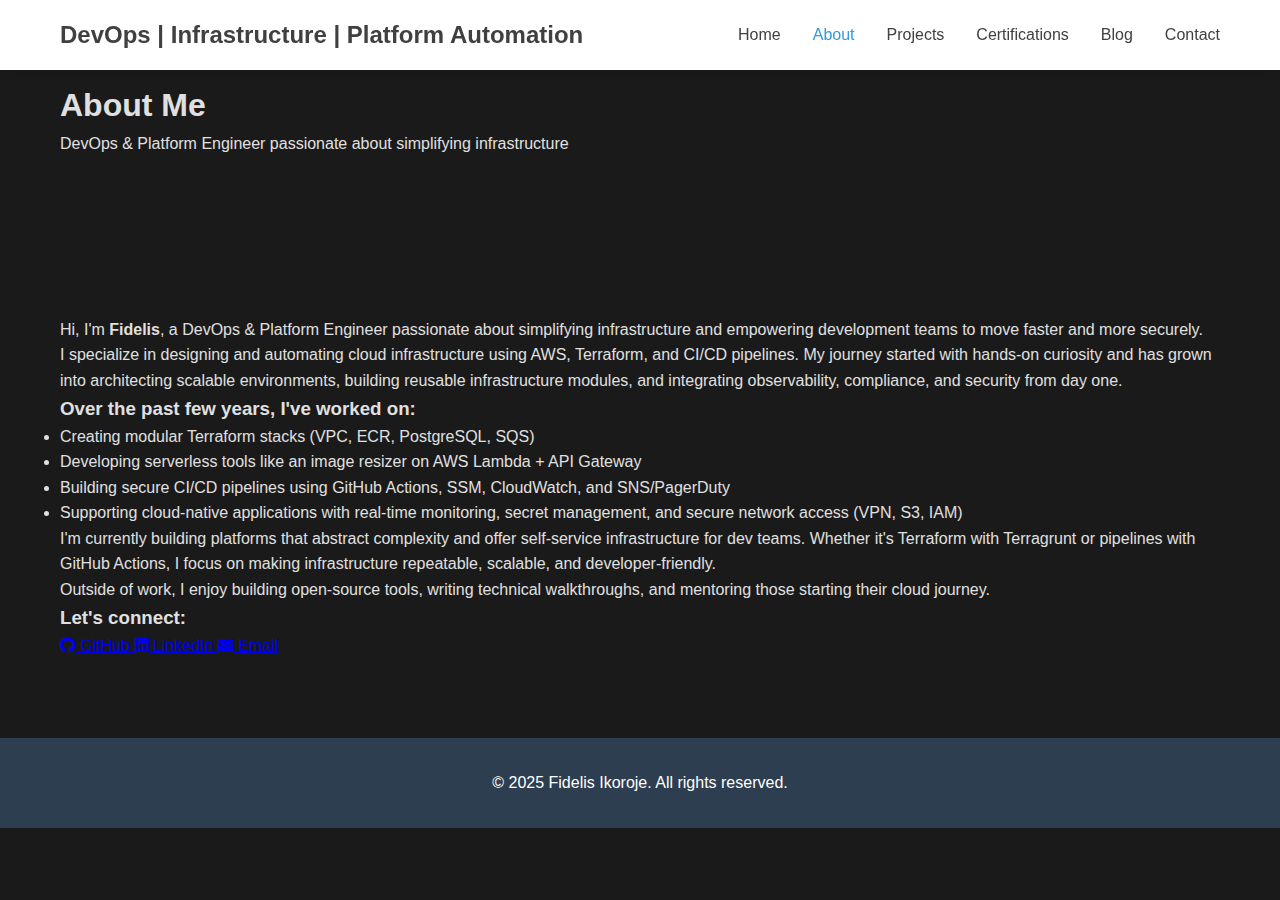
<file: about.html>
<!DOCTYPE html>
<html lang="en">
<head>
    <meta charset="UTF-8">
    <meta name="viewport" content="width=device-width, initial-scale=1.0">
    <title>About - Fidelis Ikoroje</title>
    <link rel="icon" type="image/svg+xml" href="favicon.svg">
    <link rel="stylesheet" href="styles.css">
    <link href="https://cdnjs.cloudflare.com/ajax/libs/font-awesome/6.0.0/css/all.min.css" rel="stylesheet">
</head>
<body>
    <nav class="navbar">
        <div class="nav-container">
            <div class="nav-logo">DevOps | Infrastructure | Platform Automation</div>
            <div class="nav-toggle" id="nav-toggle">
                <span></span>
                <span></span>
                <span></span>
            </div>
            <ul class="nav-menu" id="nav-menu">
                <li><a href="index.html">Home</a></li>
                <li><a href="about.html" class="active">About</a></li>
                <li><a href="projects.html">Projects</a></li>
                <li><a href="index.html#certifications">Certifications</a></li>
                <li><a href="blog.html">Blog</a></li>
                <li><a href="index.html#contact">Contact</a></li>
            </ul>
        </div>
    </nav>

    <section class="about-hero">
        <div class="container">
            <h1>About Me</h1>
            <p>DevOps & Platform Engineer passionate about simplifying infrastructure</p>
        </div>
    </section>

    <section class="about-content">
        <div class="container">
            <div class="about-story">
                <p>Hi, I'm <strong>Fidelis</strong>, a DevOps & Platform Engineer passionate about simplifying infrastructure and empowering development teams to move faster and more securely.</p>
                
                <p>I specialize in designing and automating cloud infrastructure using AWS, Terraform, and CI/CD pipelines. My journey started with hands-on curiosity and has grown into architecting scalable environments, building reusable infrastructure modules, and integrating observability, compliance, and security from day one.</p>
                
                <h3>Over the past few years, I've worked on:</h3>
                <ul class="experience-list">
                    <li>Creating modular Terraform stacks (VPC, ECR, PostgreSQL, SQS)</li>
                    <li>Developing serverless tools like an image resizer on AWS Lambda + API Gateway</li>
                    <li>Building secure CI/CD pipelines using GitHub Actions, SSM, CloudWatch, and SNS/PagerDuty</li>
                    <li>Supporting cloud-native applications with real-time monitoring, secret management, and secure network access (VPN, S3, IAM)</li>
                </ul>
                
                <p>I'm currently building platforms that abstract complexity and offer self-service infrastructure for dev teams. Whether it's Terraform with Terragrunt or pipelines with GitHub Actions, I focus on making infrastructure repeatable, scalable, and developer-friendly.</p>
                
                <p>Outside of work, I enjoy building open-source tools, writing technical walkthroughs, and mentoring those starting their cloud journey.</p>
                
                <div class="connect-links">
                    <h3>Let's connect:</h3>
                    <div class="social-connect">
                        <a href="https://github.com/Fidelisesq" target="_blank" class="connect-link">
                            <i class="fab fa-github"></i> GitHub
                        </a>
                        <a href="https://www.linkedin.com/in/fidelis-ikoroje/" target="_blank" class="connect-link">
                            <i class="fab fa-linkedin"></i> LinkedIn
                        </a>
                        <a href="mailto:fidelis.ikoroje@gmail.com" class="connect-link">
                            <i class="fas fa-envelope"></i> Email
                        </a>
                    </div>
                </div>
            </div>
        </div>
    </section>

    <footer class="footer">
        <div class="container">
            <p>&copy; 2025 Fidelis Ikoroje. All rights reserved.</p>
        </div>
    </footer>

    <script src="about.js"></script>
</body>
</html>
</file>
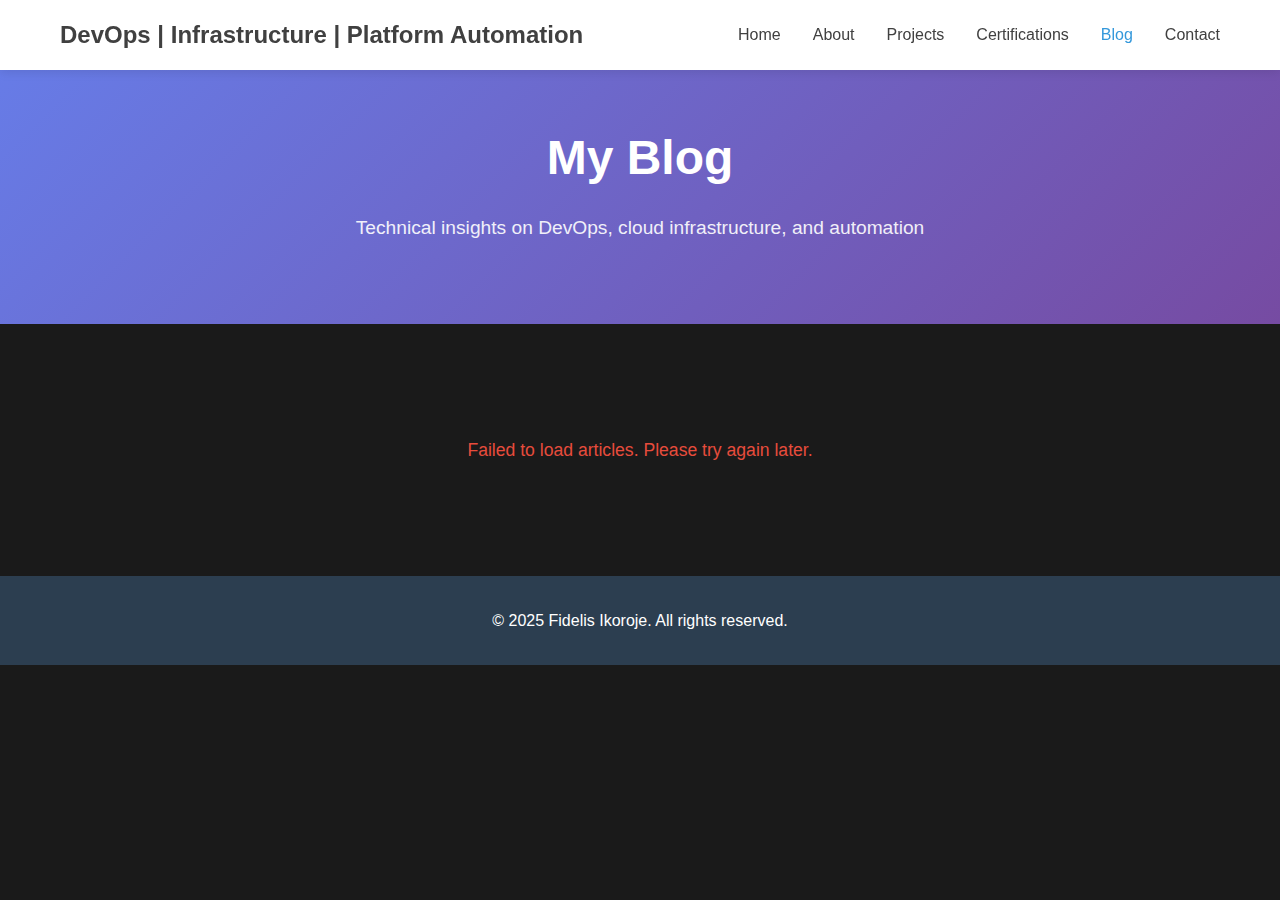
<file: blog.html>
<!DOCTYPE html>
<html lang="en">
<head>
    <meta charset="UTF-8">
    <meta name="viewport" content="width=device-width, initial-scale=1.0">
    <title>DevOps Blog - Fidelis Ikoroje | Technical Insights & Tutorials</title>
    <meta name="description" content="Read Fidelis Ikoroje's technical blog posts on DevOps, cloud infrastructure, AWS, Terraform, and automation best practices.">
    <meta name="keywords" content="DevOps Blog, Cloud Infrastructure Blog, AWS Tutorials, Terraform Guides, DevOps Best Practices, Technical Writing">
    <meta name="author" content="Fidelis Ikoroje">
    <meta name="robots" content="index, follow">
    <link rel="canonical" href="https://fidelis.fozdigitalz.com/blog.html">
    
    <!-- Open Graph / Facebook -->
    <meta property="og:type" content="website">
    <meta property="og:url" content="https://fidelis.fozdigitalz.com/blog.html">
    <meta property="og:title" content="DevOps Blog - Fidelis Ikoroje">
    <meta property="og:description" content="Read Fidelis Ikoroje's technical blog posts on DevOps, cloud infrastructure, AWS, and automation best practices.">
    <meta property="og:image" content="https://fidelis.fozdigitalz.com/profile.jpeg">
    
    <!-- Twitter -->
    <meta property="twitter:card" content="summary_large_image">
    <meta property="twitter:url" content="https://fidelis.fozdigitalz.com/blog.html">
    <meta property="twitter:title" content="DevOps Blog - Fidelis Ikoroje">
    <meta property="twitter:description" content="Read Fidelis Ikoroje's technical blog posts on DevOps, cloud infrastructure, AWS, and automation best practices.">
    <meta property="twitter:image" content="https://fidelis.fozdigitalz.com/profile.jpeg">
    
    <link rel="icon" type="image/svg+xml" href="favicon.svg">
    <link rel="stylesheet" href="styles.css">
    <link href="https://cdnjs.cloudflare.com/ajax/libs/font-awesome/6.0.0/css/all.min.css" rel="stylesheet">
</head>
<body>
    <nav class="navbar">
        <div class="nav-container">
            <div class="nav-logo">DevOps | Infrastructure | Platform Automation</div>
            <div class="nav-toggle" id="nav-toggle">
                <span></span>
                <span></span>
                <span></span>
            </div>
            <ul class="nav-menu" id="nav-menu">
                <li><a href="index.html">Home</a></li>
                <li><a href="about.html">About</a></li>
                <li><a href="projects.html">Projects</a></li>
                <li><a href="index.html#certifications">Certifications</a></li>
                <li><a href="blog.html" class="active">Blog</a></li>
                <li><a href="index.html#contact">Contact</a></li>
            </ul>
        </div>
    </nav>

    <section class="blog-hero">
        <div class="container">
            <h1>My Blog</h1>
            <p>Technical insights on DevOps, cloud infrastructure, and automation</p>
        </div>
    </section>

    <section class="blog-content">
        <div class="container">
            <div id="loading" class="loading">
                <i class="fas fa-spinner fa-spin"></i>
                <p>Loading articles...</p>
            </div>
            <div id="blog-posts" class="blog-posts-grid"></div>
        </div>
    </section>

    <footer class="footer">
        <div class="container">
            <p>&copy; 2025 Fidelis Ikoroje. All rights reserved.</p>
        </div>
    </footer>

    <script src="blog.js"></script>
</body>
</html>
</file>
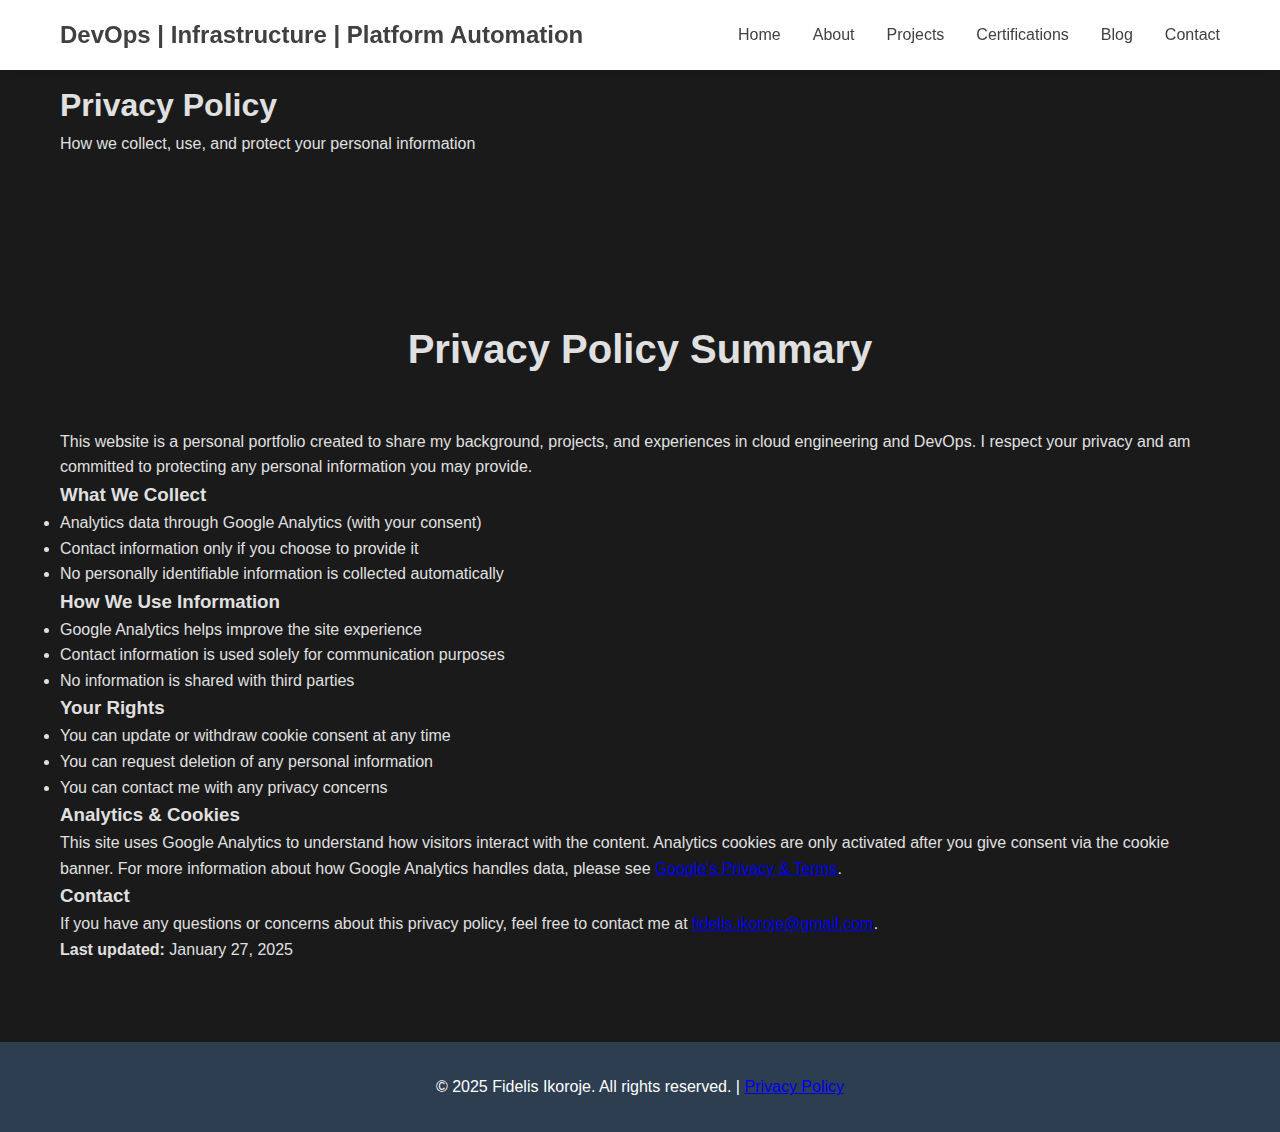
<file: privacy-policy.html>
<!DOCTYPE html>
<html lang="en">
<head>
    <meta charset="UTF-8">
    <meta name="viewport" content="width=device-width, initial-scale=1.0">
    <title>Privacy Policy - Fidelis Ikoroje | Data Protection & Privacy</title>
    <meta name="description" content="Privacy Policy for Fidelis Ikoroje's personal website. Learn how we collect, use, and protect your personal information.">
    <meta name="keywords" content="Privacy Policy, Data Protection, Personal Information, GDPR, Privacy Rights">
    <meta name="author" content="Fidelis Ikoroje">
    <meta name="robots" content="index, follow">
    <link rel="canonical" href="https://fidelis.fozdigitalz.com/privacy-policy.html">
    
    <!-- Open Graph / Facebook -->
    <meta property="og:type" content="website">
    <meta property="og:url" content="https://fidelis.fozdigitalz.com/privacy-policy.html">
    <meta property="og:title" content="Privacy Policy - Fidelis Ikoroje">
    <meta property="og:description" content="Privacy Policy for Fidelis Ikoroje's personal website. Learn how we collect, use, and protect your personal information.">
    <meta property="og:image" content="https://fidelis.fozdigitalz.com/profile.jpeg">
    
    <!-- Twitter -->
    <meta property="twitter:card" content="summary_large_image">
    <meta property="twitter:url" content="https://fidelis.fozdigitalz.com/privacy-policy.html">
    <meta property="twitter:title" content="Privacy Policy - Fidelis Ikoroje">
    <meta property="twitter:description" content="Privacy Policy for Fidelis Ikoroje's personal website. Learn how we collect, use, and protect your personal information.">
    <meta property="twitter:image" content="https://fidelis.fozdigitalz.com/profile.jpeg">
    
    <link rel="icon" type="image/svg+xml" href="favicon.svg">
    <link rel="stylesheet" href="styles.css">
    <link href="https://cdnjs.cloudflare.com/ajax/libs/font-awesome/6.0.0/css/all.min.css" rel="stylesheet">
    
    <!-- Google tag (gtag.js) -->
    <script async src="https://www.googletagmanager.com/gtag/js?id=G-X0XEGFE54M"></script>
    <script>
      window.dataLayer = window.dataLayer || [];
      function gtag(){dataLayer.push(arguments);}
      gtag('js', new Date());

      gtag('config', 'G-X0XEGFE54M');
    </script>
</head>
<body>
    <nav class="navbar">
        <div class="nav-container">
            <div class="nav-logo">DevOps | Infrastructure | Platform Automation</div>
            <div class="nav-toggle" id="nav-toggle">
                <span></span>
                <span></span>
                <span></span>
            </div>
            <ul class="nav-menu" id="nav-menu">
                <li><a href="index.html">Home</a></li>
                <li><a href="about.html">About</a></li>
                <li><a href="projects.html">Projects</a></li>
                <li><a href="index.html#certifications">Certifications</a></li>
                <li><a href="blog.html">Blog</a></li>
                <li><a href="index.html#contact">Contact</a></li>
            </ul>
        </div>
    </nav>

    <section class="about-hero">
        <div class="container">
            <h1>Privacy Policy</h1>
            <p>How we collect, use, and protect your personal information</p>
        </div>
    </section>

    <section class="about-content">
        <div class="container">
            <div class="privacy-content">
                <div class="privacy-summary">
                    <h2>Privacy Policy Summary</h2>
                    <p>This website is a personal portfolio created to share my background, projects, and experiences in cloud engineering and DevOps. I respect your privacy and am committed to protecting any personal information you may provide.</p>
                    
                    <h3>What We Collect</h3>
                    <ul>
                        <li>Analytics data through Google Analytics (with your consent)</li>
                        <li>Contact information only if you choose to provide it</li>
                        <li>No personally identifiable information is collected automatically</li>
                    </ul>
                    
                    <h3>How We Use Information</h3>
                    <ul>
                        <li>Google Analytics helps improve the site experience</li>
                        <li>Contact information is used solely for communication purposes</li>
                        <li>No information is shared with third parties</li>
                    </ul>
                    
                    <h3>Your Rights</h3>
                    <ul>
                        <li>You can update or withdraw cookie consent at any time</li>
                        <li>You can request deletion of any personal information</li>
                        <li>You can contact me with any privacy concerns</li>
                    </ul>
                    
                    <h3>Analytics & Cookies</h3>
                    <p>This site uses Google Analytics to understand how visitors interact with the content. Analytics cookies are only activated after you give consent via the cookie banner. For more information about how Google Analytics handles data, please see <a href="https://policies.google.com/technologies/partner-sites" target="_blank">Google's Privacy & Terms</a>.</p>
                    
                    <h3>Contact</h3>
                    <p>If you have any questions or concerns about this privacy policy, feel free to contact me at <a href="mailto:fidelis.ikoroje@gmail.com">fidelis.ikoroje@gmail.com</a>.</p>
                    
                    <div class="last-updated">
                        <p><strong>Last updated:</strong> January 27, 2025</p>
                    </div>
                </div>
            </div>
        </div>
    </section>

    <footer class="footer">
        <div class="container">
            <p>&copy; 2025 Fidelis Ikoroje. All rights reserved. | <a href="privacy-policy.html">Privacy Policy</a></p>
        </div>
    </footer>

    <script src="privacy-policy.js"></script>
</body>
</html>
</file>
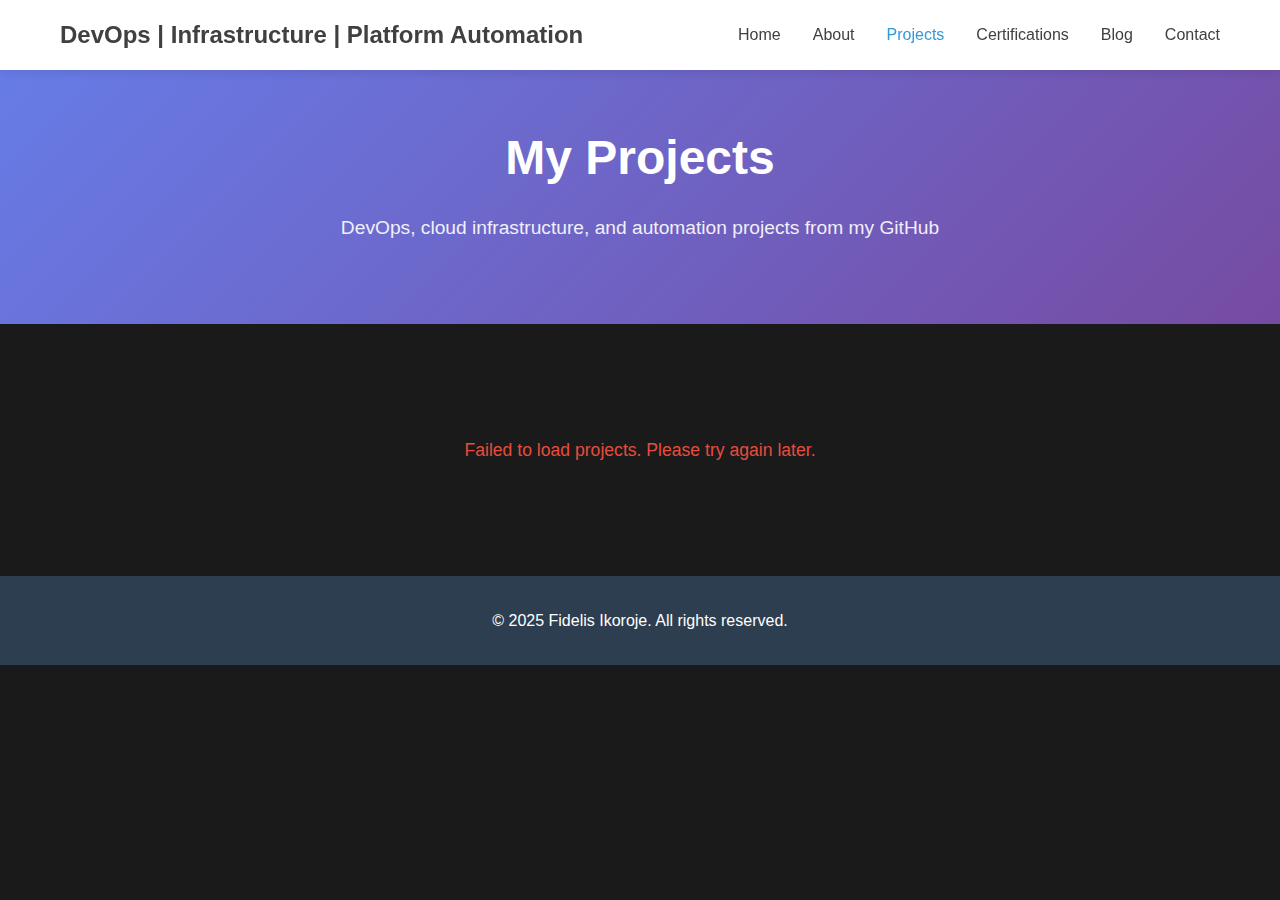
<file: projects.html>
<!DOCTYPE html>
<html lang="en">
<head>
    <meta charset="UTF-8">
    <meta name="viewport" content="width=device-width, initial-scale=1.0">
    <title>DevOps Projects - Fidelis Ikoroje | AWS, Terraform, Serverless</title>
    <meta name="description" content="Explore Fidelis Ikoroje's DevOps and cloud infrastructure projects including serverless applications, Terraform automation, and AWS solutions.">
    <meta name="keywords" content="DevOps Projects, AWS Projects, Terraform Projects, Serverless, Cloud Infrastructure, GitHub Projects, CI/CD">
    <meta name="author" content="Fidelis Ikoroje">
    <meta name="robots" content="index, follow">
    <link rel="canonical" href="https://fidelis.fozdigitalz.com/projects.html">
    
    <!-- Open Graph / Facebook -->
    <meta property="og:type" content="website">
    <meta property="og:url" content="https://fidelis.fozdigitalz.com/projects.html">
    <meta property="og:title" content="DevOps Projects - Fidelis Ikoroje">
    <meta property="og:description" content="Explore Fidelis Ikoroje's DevOps and cloud infrastructure projects including serverless applications and Terraform automation.">
    <meta property="og:image" content="https://fidelis.fozdigitalz.com/profile.jpeg">
    
    <!-- Twitter -->
    <meta property="twitter:card" content="summary_large_image">
    <meta property="twitter:url" content="https://fidelis.fozdigitalz.com/projects.html">
    <meta property="twitter:title" content="DevOps Projects - Fidelis Ikoroje">
    <meta property="twitter:description" content="Explore Fidelis Ikoroje's DevOps and cloud infrastructure projects including serverless applications and Terraform automation.">
    <meta property="twitter:image" content="https://fidelis.fozdigitalz.com/profile.jpeg">
    
    <link rel="icon" type="image/svg+xml" href="favicon.svg">
    <link rel="stylesheet" href="styles.css">
    <link href="https://cdnjs.cloudflare.com/ajax/libs/font-awesome/6.0.0/css/all.min.css" rel="stylesheet">
</head>
<body>
    <nav class="navbar">
        <div class="nav-container">
            <div class="nav-logo">DevOps | Infrastructure | Platform Automation</div>
            <div class="nav-toggle" id="nav-toggle">
                <span></span>
                <span></span>
                <span></span>
            </div>
            <ul class="nav-menu" id="nav-menu">
                <li><a href="index.html">Home</a></li>
                <li><a href="about.html">About</a></li>
                <li><a href="projects.html" class="active">Projects</a></li>
                <li><a href="index.html#certifications">Certifications</a></li>
                <li><a href="blog.html">Blog</a></li>
                <li><a href="index.html#contact">Contact</a></li>
            </ul>
        </div>
    </nav>

    <section class="projects-hero">
        <div class="container">
            <h1>My Projects</h1>
            <p>DevOps, cloud infrastructure, and automation projects from my GitHub</p>
        </div>
    </section>

    <section class="projects-content">
        <div class="container">
            <div id="loading" class="loading">
                <i class="fas fa-spinner fa-spin"></i>
                <p>Loading projects...</p>
            </div>
            <div id="github-projects" class="github-projects-grid"></div>
        </div>
    </section>

    <footer class="footer">
        <div class="container">
            <p>&copy; 2025 Fidelis Ikoroje. All rights reserved.</p>
        </div>
    </footer>

    <script src="projects.js"></script>
</body>
</html>
</file>
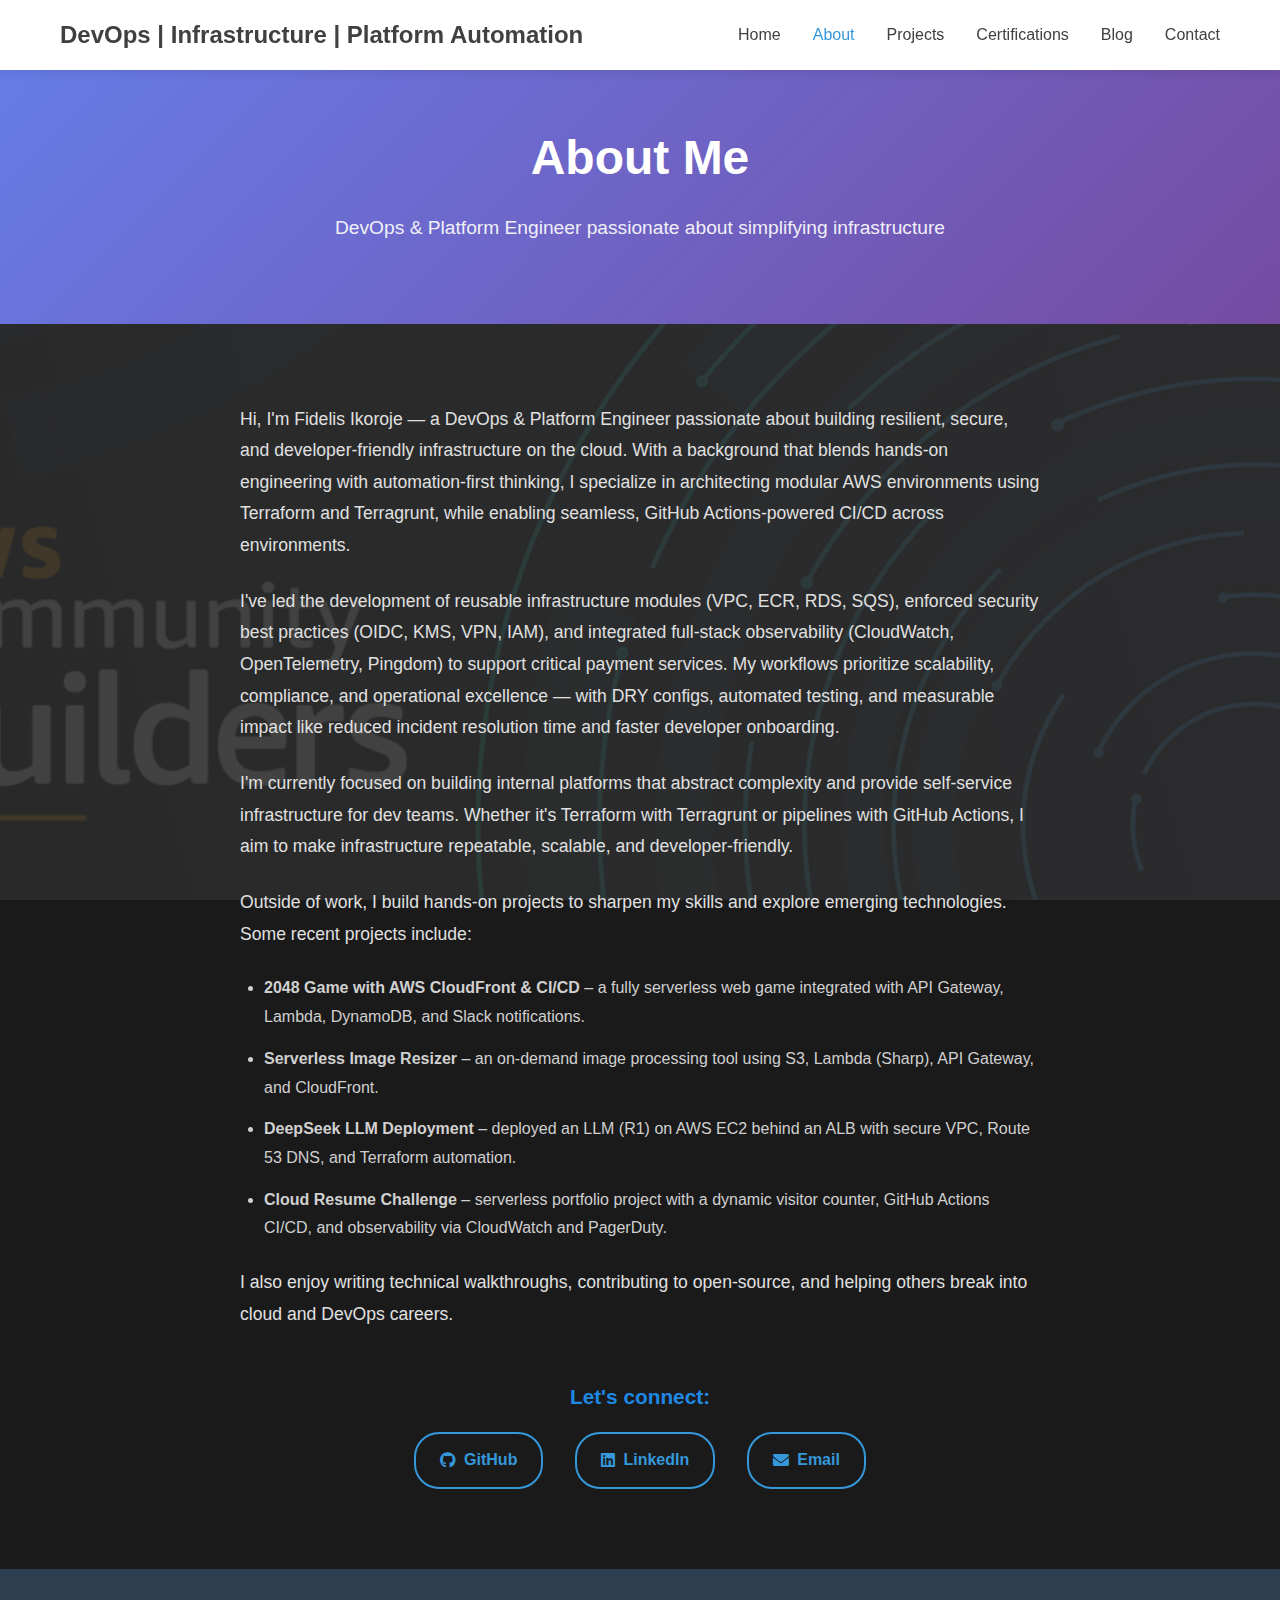
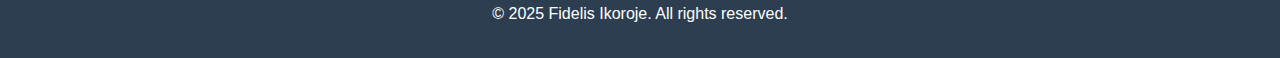
<file: frontend/about.html>
<!DOCTYPE html>
<html lang="en">
<head>
    <meta charset="UTF-8">
    <meta name="viewport" content="width=device-width, initial-scale=1.0">
    <title>About Fidelis Ikoroje - DevOps & Platform Engineer | AWS Expert</title>
    <meta name="description" content="Learn about Fidelis Ikoroje's journey as a DevOps & Platform Engineer. Expert in AWS, Terraform, Terragrunt, and building developer-friendly infrastructure platforms.">
    <meta name="keywords" content="Fidelis Ikoroje, DevOps Engineer, Platform Engineer, AWS, Terraform, Terragrunt, Infrastructure as Code, Cloud Architecture">
    <meta name="author" content="Fidelis Ikoroje">
    <meta name="robots" content="index, follow">
    <link rel="canonical" href="https://fidelis.fozdigitalz.com/about.html">
    
    <!-- Open Graph / Facebook -->
    <meta property="og:type" content="website">
    <meta property="og:url" content="https://fidelis.fozdigitalz.com/about.html">
    <meta property="og:title" content="About Fidelis Ikoroje - DevOps & Platform Engineer">
    <meta property="og:description" content="Learn about Fidelis Ikoroje's journey as a DevOps & Platform Engineer. Expert in AWS, Terraform, and building developer-friendly infrastructure.">
    <meta property="og:image" content="https://fidelis.fozdigitalz.com/profile.jpeg">
    
    <!-- Twitter -->
    <meta property="twitter:card" content="summary_large_image">
    <meta property="twitter:url" content="https://fidelis.fozdigitalz.com/about.html">
    <meta property="twitter:title" content="About Fidelis Ikoroje - DevOps & Platform Engineer">
    <meta property="twitter:description" content="Learn about Fidelis Ikoroje's journey as a DevOps & Platform Engineer. Expert in AWS, Terraform, and building developer-friendly infrastructure.">
    <meta property="twitter:image" content="https://fidelis.fozdigitalz.com/profile.jpeg">
    
    <link rel="icon" type="image/svg+xml" href="favicon.svg">
    <link rel="stylesheet" href="styles.css">
    <link href="https://cdnjs.cloudflare.com/ajax/libs/font-awesome/6.0.0/css/all.min.css" rel="stylesheet">
    

</head>
<body>
    <nav class="navbar">
        <div class="nav-container">
            <div class="nav-logo">DevOps | Infrastructure | Platform Automation</div>
            <div class="nav-toggle" id="nav-toggle">
                <span></span>
                <span></span>
                <span></span>
            </div>
            <ul class="nav-menu" id="nav-menu">
                <li><a href="index.html">Home</a></li>
                <li><a href="about.html" class="active">About</a></li>
                <li><a href="projects.html">Projects</a></li>
                <li><a href="index.html#certifications">Certifications</a></li>
                <li><a href="blog.html">Blog</a></li>
                <li><a href="index.html#contact">Contact</a></li>
            </ul>
        </div>
    </nav>

    <section class="about-hero">
        <div class="container">
            <h1>About Me</h1>
            <p>DevOps & Platform Engineer passionate about simplifying infrastructure</p>
        </div>
    </section>

    <section class="about-content">
        <div class="container">
            <div class="about-story">
                <p>Hi, I'm Fidelis Ikoroje — a DevOps & Platform Engineer passionate about building resilient, secure, and developer-friendly infrastructure on the cloud. With a background that blends hands-on engineering with automation-first thinking, I specialize in architecting modular AWS environments using Terraform and Terragrunt, while enabling seamless, GitHub Actions-powered CI/CD across environments.</p>
                
                <p>I've led the development of reusable infrastructure modules (VPC, ECR, RDS, SQS), enforced security best practices (OIDC, KMS, VPN, IAM), and integrated full-stack observability (CloudWatch, OpenTelemetry, Pingdom) to support critical payment services. My workflows prioritize scalability, compliance, and operational excellence — with DRY configs, automated testing, and measurable impact like reduced incident resolution time and faster developer onboarding.</p>
                
                <p>I'm currently focused on building internal platforms that abstract complexity and provide self-service infrastructure for dev teams. Whether it's Terraform with Terragrunt or pipelines with GitHub Actions, I aim to make infrastructure repeatable, scalable, and developer-friendly.</p>
                
                <p>Outside of work, I build hands-on projects to sharpen my skills and explore emerging technologies. Some recent projects include:</p>
                
                <ul class="experience-list">
                    <li><strong>2048 Game with AWS CloudFront & CI/CD</strong> – a fully serverless web game integrated with API Gateway, Lambda, DynamoDB, and Slack notifications.</li>
                    <li><strong>Serverless Image Resizer</strong> – an on-demand image processing tool using S3, Lambda (Sharp), API Gateway, and CloudFront.</li>
                    <li><strong>DeepSeek LLM Deployment</strong> – deployed an LLM (R1) on AWS EC2 behind an ALB with secure VPC, Route 53 DNS, and Terraform automation.</li>
                    <li><strong>Cloud Resume Challenge</strong> – serverless portfolio project with a dynamic visitor counter, GitHub Actions CI/CD, and observability via CloudWatch and PagerDuty.</li>
                </ul>
                
                <p>I also enjoy writing technical walkthroughs, contributing to open-source, and helping others break into cloud and DevOps careers.</p>
                

                <div class="connect-links">
                    <h3>Let's connect:</h3>
                    <div class="social-connect">
                        <a href="https://github.com/Fidelisesq" target="_blank" rel="noopener noreferrer" class="connect-link">
                            <i class="fab fa-github"></i> GitHub
                        </a>
                        <a href="https://www.linkedin.com/in/fidelis-ikoroje/" target="_blank" rel="noopener noreferrer" class="connect-link">
                            <i class="fab fa-linkedin"></i> LinkedIn
                        </a>
                        <a href="mailto:fidelis.ikoroje@gmail.com" class="connect-link">
                            <i class="fas fa-envelope"></i> Email
                        </a>
                    </div>
                </div>
            </div>
        </div>
    </section>

    <footer class="footer">
        <div class="container">
            <p>&copy; 2025 Fidelis Ikoroje. All rights reserved.</p>
        </div>
    </footer>

    <script src="about.js"></script>
</body>
</html>
</file>
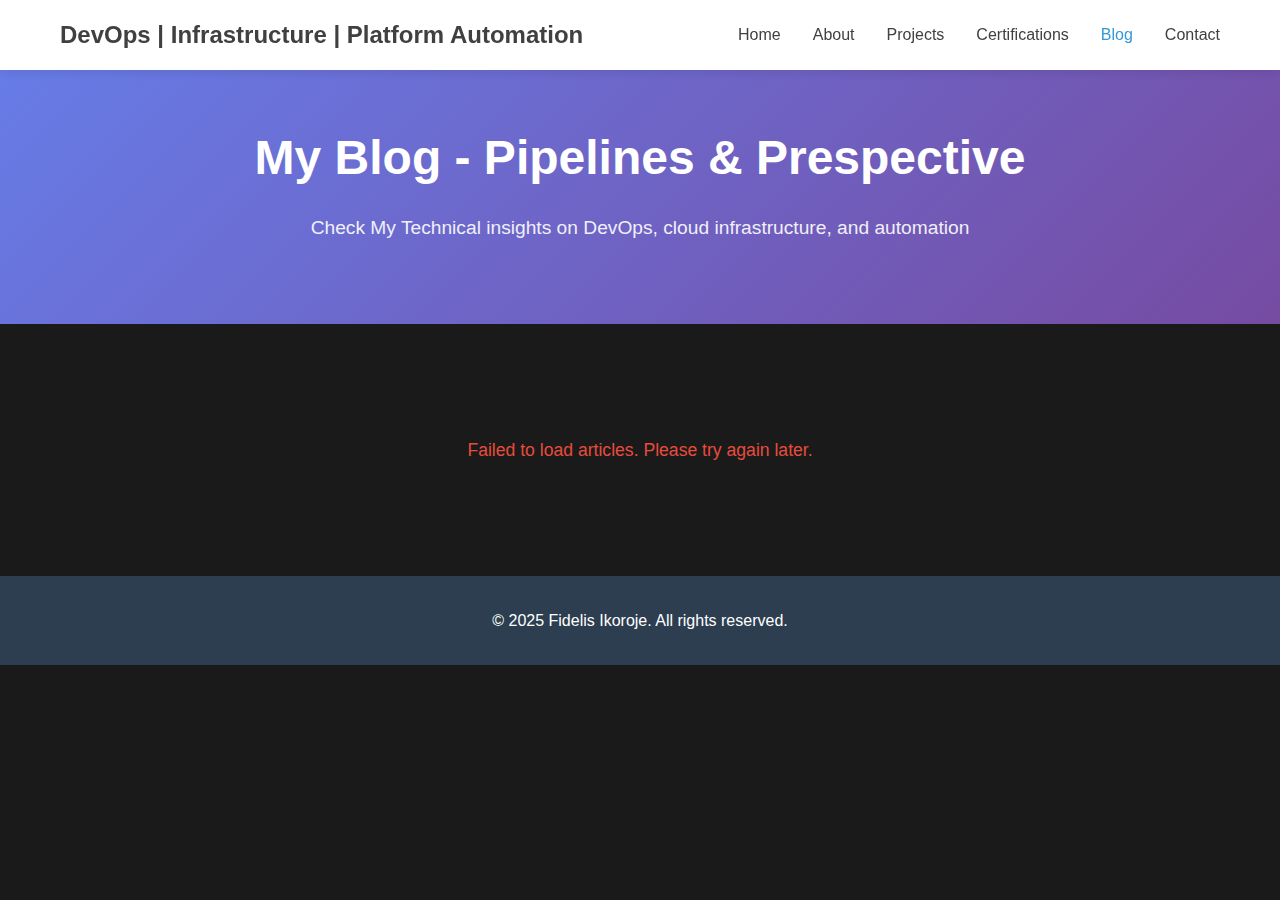
<file: frontend/blog.html>
<!DOCTYPE html>
<html lang="en">
<head>
    <meta charset="UTF-8">
    <meta name="viewport" content="width=device-width, initial-scale=1.0">
    <title>DevOps Blog - Fidelis Ikoroje | Technical Insights & Tutorials</title>
    <meta name="description" content="Read Fidelis Ikoroje's technical blog posts on DevOps, cloud infrastructure, AWS, Terraform, and automation best practices.">
    <meta name="keywords" content="DevOps Blog, Cloud Infrastructure Blog, AWS Tutorials, Terraform Guides, DevOps Best Practices, Technical Writing">
    <meta name="author" content="Fidelis Ikoroje">
    <meta name="robots" content="index, follow">
    <link rel="canonical" href="https://fidelis.fozdigitalz.com/blog.html">
    
    <!-- Open Graph / Facebook -->
    <meta property="og:type" content="website">
    <meta property="og:url" content="https://fidelis.fozdigitalz.com/blog.html">
    <meta property="og:title" content="DevOps Blog - Fidelis Ikoroje">
    <meta property="og:description" content="Read Fidelis Ikoroje's technical blog posts on DevOps, cloud infrastructure, AWS, and automation best practices.">
    <meta property="og:image" content="https://fidelis.fozdigitalz.com/profile.jpeg">
    
    <!-- Twitter -->
    <meta property="twitter:card" content="summary_large_image">
    <meta property="twitter:url" content="https://fidelis.fozdigitalz.com/blog.html">
    <meta property="twitter:title" content="DevOps Blog - Fidelis Ikoroje">
    <meta property="twitter:description" content="Read Fidelis Ikoroje's technical blog posts on DevOps, cloud infrastructure, AWS, and automation best practices.">
    <meta property="twitter:image" content="https://fidelis.fozdigitalz.com/profile.jpeg">
    
    <link rel="icon" type="image/svg+xml" href="favicon.svg">
    <link rel="stylesheet" href="styles.css">
    <link href="https://cdnjs.cloudflare.com/ajax/libs/font-awesome/6.0.0/css/all.min.css" rel="stylesheet">
    

</head>
<body>
    <nav class="navbar">
        <div class="nav-container">
            <div class="nav-logo">DevOps | Infrastructure | Platform Automation</div>
            <div class="nav-toggle" id="nav-toggle">
                <span></span>
                <span></span>
                <span></span>
            </div>
            <ul class="nav-menu" id="nav-menu">
                <li><a href="index.html">Home</a></li>
                <li><a href="about.html">About</a></li>
                <li><a href="projects.html">Projects</a></li>
                <li><a href="index.html#certifications">Certifications</a></li>
                <li><a href="blog.html" class="active">Blog</a></li>
                <li><a href="index.html#contact">Contact</a></li>
            </ul>
        </div>
    </nav>

    <section class="blog-hero">
        <div class="container">
            <h1>My Blog - Pipelines & Prespective</h1>
            <p>Check My Technical insights on DevOps, cloud infrastructure, and automation</p>
        </div>
    </section>

    <section class="blog-content">
        <div class="container">
            <div id="loading" class="loading">
                <i class="fas fa-spinner fa-spin"></i>
                <p>Loading articles...</p>
            </div>
            <div id="blog-posts" class="blog-posts-grid"></div>
        </div>
    </section>

    <footer class="footer">
        <div class="container">
            <p>&copy; 2025 Fidelis Ikoroje. All rights reserved.</p>
        </div>
    </footer>

    <script src="blog.js"></script>
</body>
</html>
</file>
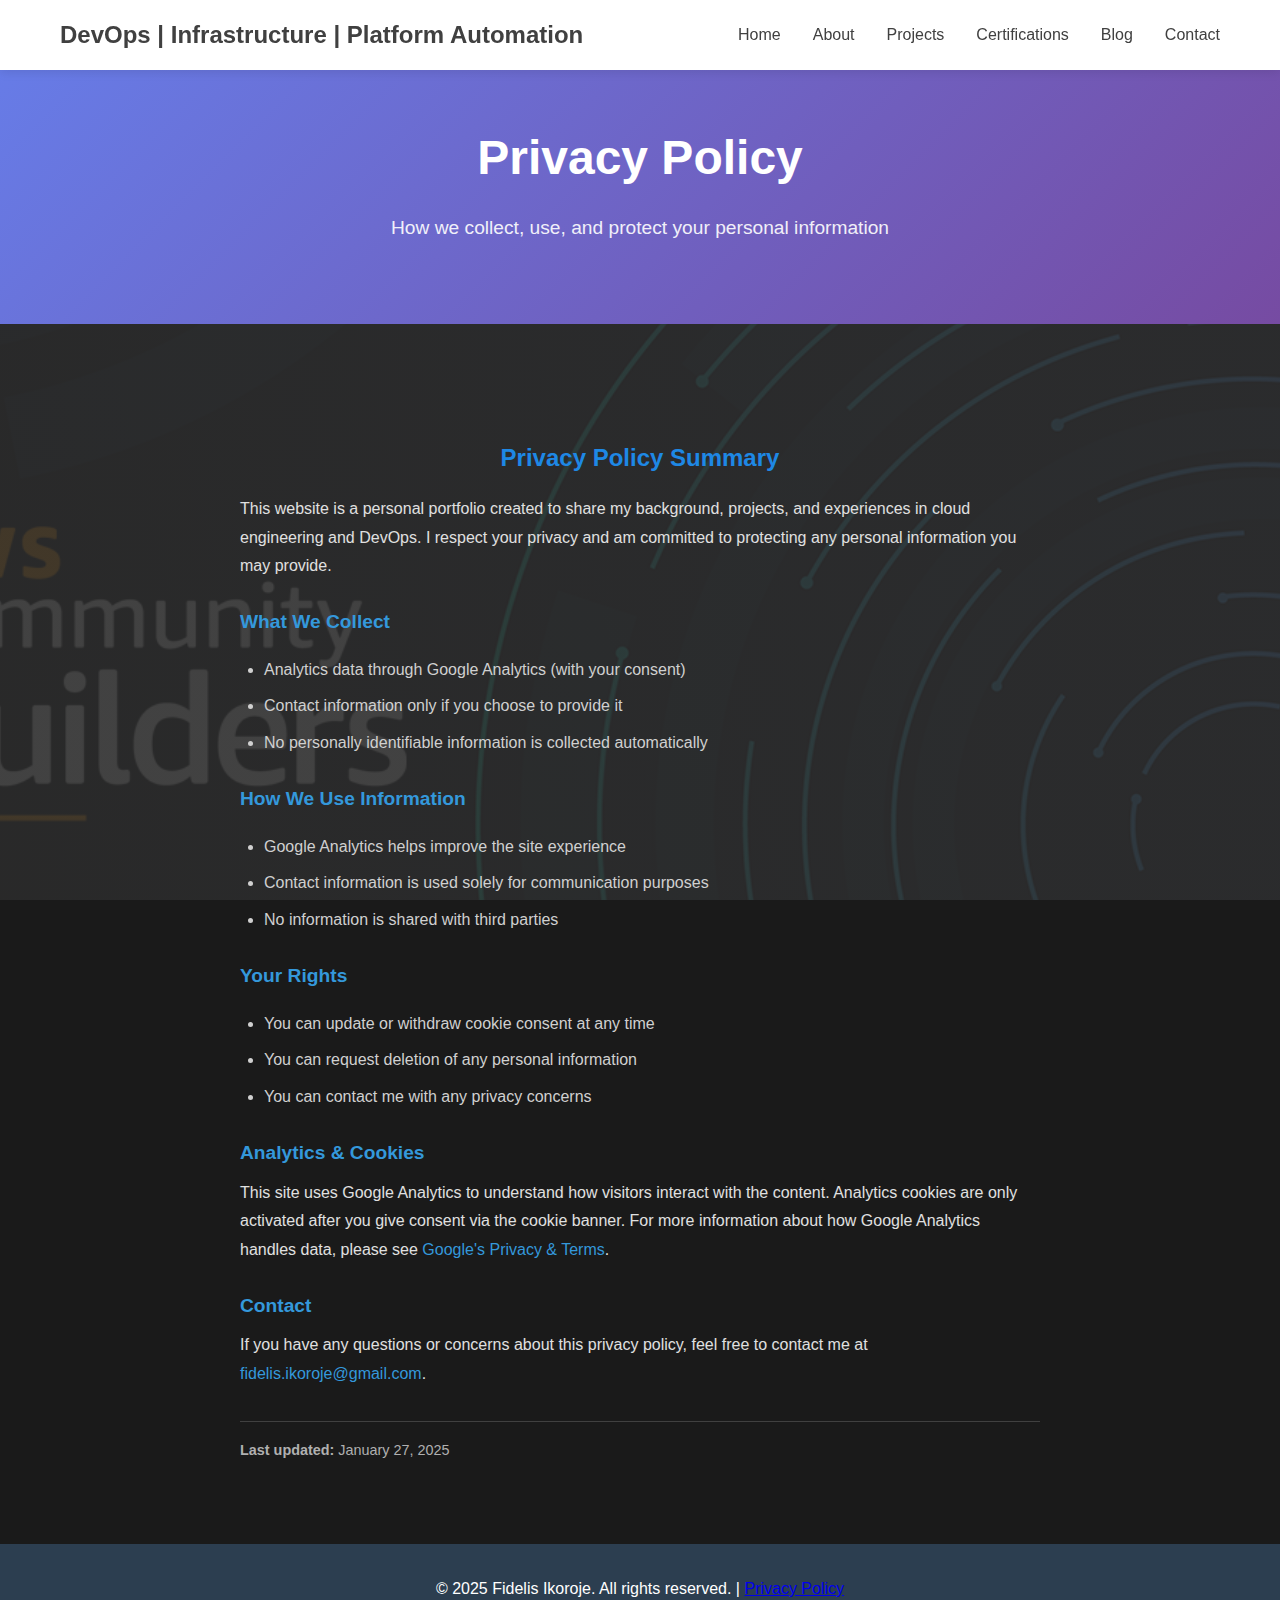
<file: frontend/privacy-policy.html>
<!DOCTYPE html>
<html lang="en">
<head>
    <meta charset="UTF-8">
    <meta name="viewport" content="width=device-width, initial-scale=1.0">
    <title>Privacy Policy - Fidelis Ikoroje | Data Protection & Privacy</title>
    <meta name="description" content="Privacy Policy for Fidelis Ikoroje's personal website. Learn how we collect, use, and protect your personal information.">
    <meta name="keywords" content="Privacy Policy, Data Protection, Personal Information, GDPR, Privacy Rights">
    <meta name="author" content="Fidelis Ikoroje">
    <meta name="robots" content="index, follow">
    <link rel="canonical" href="https://fidelis.fozdigitalz.com/privacy-policy.html">
    
    <!-- Open Graph / Facebook -->
    <meta property="og:type" content="website">
    <meta property="og:url" content="https://fidelis.fozdigitalz.com/privacy-policy.html">
    <meta property="og:title" content="Privacy Policy - Fidelis Ikoroje">
    <meta property="og:description" content="Privacy Policy for Fidelis Ikoroje's personal website. Learn how we collect, use, and protect your personal information.">
    <meta property="og:image" content="https://fidelis.fozdigitalz.com/profile.jpeg">
    
    <!-- Twitter -->
    <meta property="twitter:card" content="summary_large_image">
    <meta property="twitter:url" content="https://fidelis.fozdigitalz.com/privacy-policy.html">
    <meta property="twitter:title" content="Privacy Policy - Fidelis Ikoroje">
    <meta property="twitter:description" content="Privacy Policy for Fidelis Ikoroje's personal website. Learn how we collect, use, and protect your personal information.">
    <meta property="twitter:image" content="https://fidelis.fozdigitalz.com/profile.jpeg">
    
    <link rel="icon" type="image/svg+xml" href="favicon.svg">
    <link rel="stylesheet" href="styles.css">
    <link href="https://cdnjs.cloudflare.com/ajax/libs/font-awesome/6.0.0/css/all.min.css" rel="stylesheet">
    
    <!-- Google tag (gtag.js) -->
    <script async src="https://www.googletagmanager.com/gtag/js?id=G-X0XEGFE54M"></script>
    <script>
      window.dataLayer = window.dataLayer || [];
      function gtag(){dataLayer.push(arguments);}
      gtag('js', new Date());

      gtag('config', 'G-X0XEGFE54M');
    </script>
</head>
<body>
    <nav class="navbar">
        <div class="nav-container">
            <div class="nav-logo">DevOps | Infrastructure | Platform Automation</div>
            <div class="nav-toggle" id="nav-toggle">
                <span></span>
                <span></span>
                <span></span>
            </div>
            <ul class="nav-menu" id="nav-menu">
                <li><a href="index.html">Home</a></li>
                <li><a href="about.html">About</a></li>
                <li><a href="projects.html">Projects</a></li>
                <li><a href="index.html#certifications">Certifications</a></li>
                <li><a href="blog.html">Blog</a></li>
                <li><a href="index.html#contact">Contact</a></li>
            </ul>
        </div>
    </nav>

    <section class="about-hero">
        <div class="container">
            <h1>Privacy Policy</h1>
            <p>How we collect, use, and protect your personal information</p>
        </div>
    </section>

    <section class="about-content">
        <div class="container">
            <div class="privacy-content">
                <div class="privacy-summary">
                    <h2>Privacy Policy Summary</h2>
                    <p>This website is a personal portfolio created to share my background, projects, and experiences in cloud engineering and DevOps. I respect your privacy and am committed to protecting any personal information you may provide.</p>
                    
                    <h3>What We Collect</h3>
                    <ul>
                        <li>Analytics data through Google Analytics (with your consent)</li>
                        <li>Contact information only if you choose to provide it</li>
                        <li>No personally identifiable information is collected automatically</li>
                    </ul>
                    
                    <h3>How We Use Information</h3>
                    <ul>
                        <li>Google Analytics helps improve the site experience</li>
                        <li>Contact information is used solely for communication purposes</li>
                        <li>No information is shared with third parties</li>
                    </ul>
                    
                    <h3>Your Rights</h3>
                    <ul>
                        <li>You can update or withdraw cookie consent at any time</li>
                        <li>You can request deletion of any personal information</li>
                        <li>You can contact me with any privacy concerns</li>
                    </ul>
                    
                    <h3>Analytics & Cookies</h3>
                    <p>This site uses Google Analytics to understand how visitors interact with the content. Analytics cookies are only activated after you give consent via the cookie banner. For more information about how Google Analytics handles data, please see <a href="https://policies.google.com/technologies/partner-sites" target="_blank" rel="noopener noreferrer">Google's Privacy & Terms</a>.</p>
                    
                    <h3>Contact</h3>
                    <p>If you have any questions or concerns about this privacy policy, feel free to contact me at <a href="mailto:fidelis.ikoroje@gmail.com">fidelis.ikoroje@gmail.com</a>.</p>
                    
                    <div class="last-updated">
                        <p><strong>Last updated:</strong> January 27, 2025</p>
                    </div>
                </div>
            </div>
        </div>
    </section>

    <footer class="footer">
        <div class="container">
            <p>&copy; 2025 Fidelis Ikoroje. All rights reserved. | <a href="privacy-policy.html">Privacy Policy</a></p>
        </div>
    </footer>

    <script src="privacy-policy.js"></script>
</body>
</html>
</file>
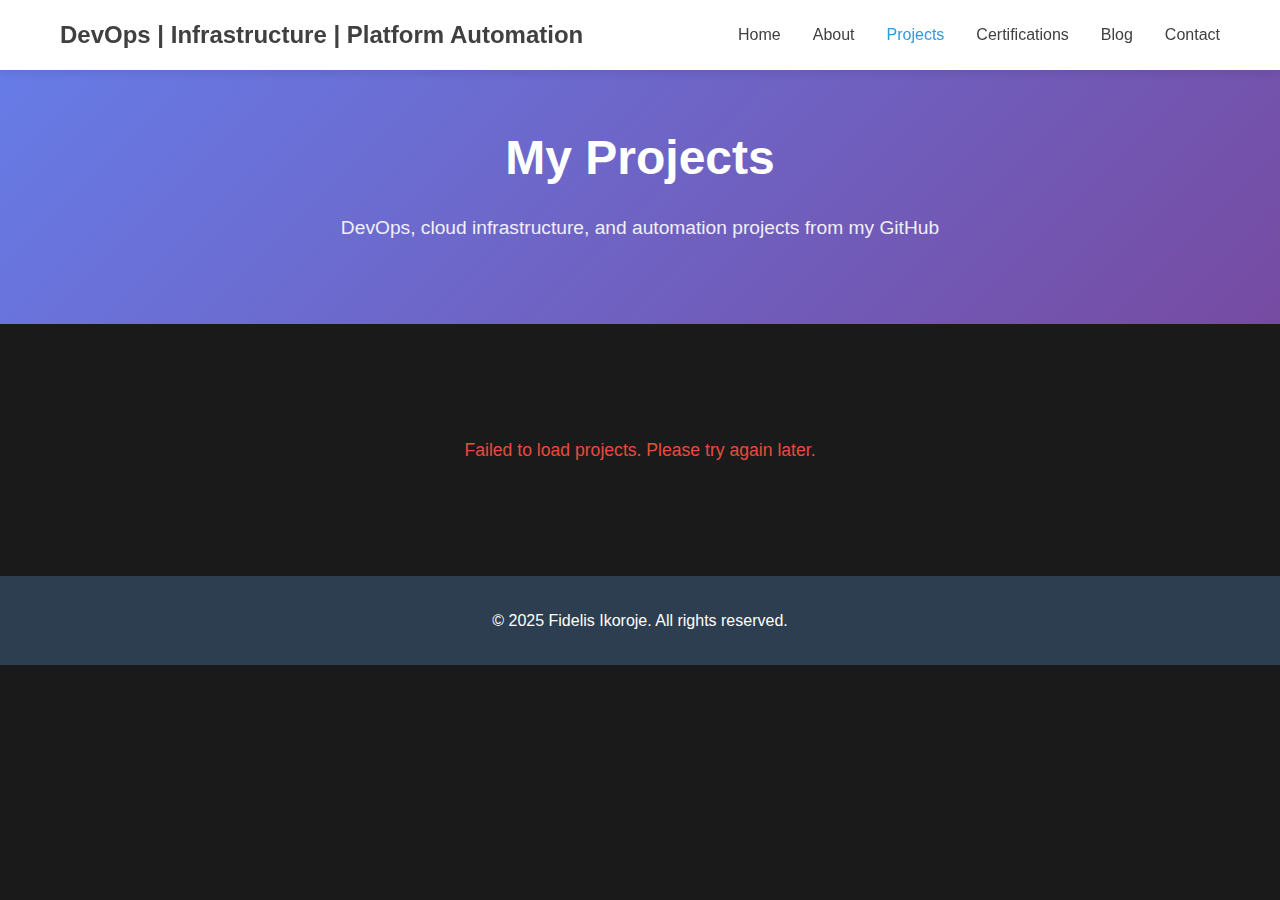
<file: frontend/projects.html>
<!DOCTYPE html>
<html lang="en">
<head>
    <meta charset="UTF-8">
    <meta name="viewport" content="width=device-width, initial-scale=1.0">
    <title>DevOps Projects - Fidelis Ikoroje | AWS, Terraform, Serverless</title>
    <meta name="description" content="Explore Fidelis Ikoroje's DevOps and cloud infrastructure projects including serverless applications, Terraform automation, and AWS solutions.">
    <meta name="keywords" content="DevOps Projects, AWS Projects, Terraform Projects, Serverless, Cloud Infrastructure, GitHub Projects, CI/CD">
    <meta name="author" content="Fidelis Ikoroje">
    <meta name="robots" content="index, follow">
    <link rel="canonical" href="https://fidelis.fozdigitalz.com/projects.html">
    
    <!-- Open Graph / Facebook -->
    <meta property="og:type" content="website">
    <meta property="og:url" content="https://fidelis.fozdigitalz.com/projects.html">
    <meta property="og:title" content="DevOps Projects - Fidelis Ikoroje">
    <meta property="og:description" content="Explore Fidelis Ikoroje's DevOps and cloud infrastructure projects including serverless applications and Terraform automation.">
    <meta property="og:image" content="https://fidelis.fozdigitalz.com/profile.jpeg">
    
    <!-- Twitter -->
    <meta property="twitter:card" content="summary_large_image">
    <meta property="twitter:url" content="https://fidelis.fozdigitalz.com/projects.html">
    <meta property="twitter:title" content="DevOps Projects - Fidelis Ikoroje">
    <meta property="twitter:description" content="Explore Fidelis Ikoroje's DevOps and cloud infrastructure projects including serverless applications and Terraform automation.">
    <meta property="twitter:image" content="https://fidelis.fozdigitalz.com/profile.jpeg">
    
    <link rel="icon" type="image/svg+xml" href="favicon.svg">
    <link rel="stylesheet" href="styles.css">
    <link href="https://cdnjs.cloudflare.com/ajax/libs/font-awesome/6.0.0/css/all.min.css" rel="stylesheet">
    

</head>
<body>
    <nav class="navbar">
        <div class="nav-container">
            <div class="nav-logo">DevOps | Infrastructure | Platform Automation</div>
            <div class="nav-toggle" id="nav-toggle">
                <span></span>
                <span></span>
                <span></span>
            </div>
            <ul class="nav-menu" id="nav-menu">
                <li><a href="index.html">Home</a></li>
                <li><a href="about.html">About</a></li>
                <li><a href="projects.html" class="active">Projects</a></li>
                <li><a href="index.html#certifications">Certifications</a></li>
                <li><a href="blog.html">Blog</a></li>
                <li><a href="index.html#contact">Contact</a></li>
            </ul>
        </div>
    </nav>

    <section class="projects-hero">
        <div class="container">
            <h1>My Projects</h1>
            <p>DevOps, cloud infrastructure, and automation projects from my GitHub</p>
        </div>
    </section>

    <section class="projects-content">
        <div class="container">
            <div id="loading" class="loading">
                <i class="fas fa-spinner fa-spin"></i>
                <p>Loading projects...</p>
            </div>
            <div id="github-projects" class="github-projects-grid"></div>
        </div>
    </section>

    <footer class="footer">
        <div class="container">
            <p>&copy; 2025 Fidelis Ikoroje. All rights reserved.</p>
        </div>
    </footer>

    <!-- Back to Top Button -->
    <button id="back-to-top" class="back-to-top" aria-label="Back to top">
        <i class="fas fa-chevron-up"></i>
    </button>

    <script src="projects.js"></script>
</body>
</html>
</file>
<file: styles.css>
* {
    margin: 0;
    padding: 0;
    box-sizing: border-box;
}

body {
    font-family: 'Segoe UI', Tahoma, Geneva, Verdana, sans-serif;
    line-height: 1.6;
    color: #e0e0e0;
    background-color: #1a1a1a;
}

.container {
    max-width: 1200px;
    margin: 0 auto;
    padding: 0 20px;
}

/* Navigation */
.navbar {
    background: #ffffff;
    box-shadow: 0 2px 10px rgba(0,0,0,0.1);
    position: fixed;
    width: 100%;
    top: 0;
    z-index: 1000;
}

.nav-container {
    max-width: 1200px;
    margin: 0 auto;
    padding: 0 20px;
    display: flex;
    justify-content: space-between;
    align-items: center;
    height: 70px;
}

.nav-logo {
    font-size: 1.5rem;
    font-weight: bold;
    color: #404040;
}

.nav-menu {
    display: flex;
    list-style: none;
    gap: 2rem;
}

.nav-menu a {
    text-decoration: none;
    color: #404040;
    font-weight: 500;
    transition: color 0.3s;
}

.nav-menu a:hover {
    color: #3498db;
}

/* Hero Section */
.hero {
    background: linear-gradient(135deg, rgba(102, 126, 234, 0.95) 0%, rgba(118, 75, 162, 0.95) 100%), url('aws-community-builder-banner-800px.png');
    background-size: cover, auto 30%;
    background-position: center, bottom right;
    background-repeat: no-repeat, no-repeat;
    color: white;
    padding: 150px 0 100px;
    text-align: center;
    position: relative;
    overflow: hidden;
}

@media (max-width: 768px) {
    .hero {
        background-size: cover, auto 20%;
        background-position: center, bottom center;
    }
}

.hero::before {
    content: '';
    position: absolute;
    top: 0;
    left: 0;
    right: 0;
    bottom: 0;
    background: url('data:image/svg+xml,<svg xmlns="http://www.w3.org/2000/svg" viewBox="0 0 100 100"><circle cx="20" cy="20" r="2" fill="rgba(255,255,255,0.1)"/><circle cx="80" cy="80" r="2" fill="rgba(255,255,255,0.1)"/><circle cx="40" cy="60" r="1" fill="rgba(255,255,255,0.1)"/></svg>');
    animation: float 20s infinite linear;
}

@keyframes float {
    0% { transform: translateY(0px) rotate(0deg); }
    100% { transform: translateY(-100px) rotate(360deg); }
}

.profile-image {
    margin-bottom: 2rem;
    animation: fadeInUp 1s ease-out;
}

.profile-image img {
    width: 150px;
    height: 150px;
    border-radius: 50%;
    border: 4px solid rgba(255,255,255,0.3);
    object-fit: cover;
    transition: transform 0.3s ease;
    box-shadow: 0 10px 30px rgba(0,0,0,0.3);
}

.profile-image img:hover {
    transform: scale(1.1) rotate(5deg);
}

.hero-content h1 {
    font-size: 3.5rem;
    margin-bottom: 0.5rem;
    font-weight: 700;
}

.hero-content h2 {
    font-size: 1.8rem;
    margin-bottom: 1rem;
    font-weight: 300;
    opacity: 0.9;
}

.hero-content p {
    font-size: 1.2rem;
    margin-bottom: 2rem;
    opacity: 0.8;
    max-width: 600px;
    margin-left: auto;
    margin-right: auto;
}

/* Animations */
.fade-in {
    animation: fadeInUp 1s ease-out 0.2s both;
}

.fade-in-delay {
    animation: fadeInUp 1s ease-out 0.4s both;
}

.fade-in-delay-2 {
    animation: fadeInUp 1s ease-out 0.6s both;
}

.fade-in-delay-3 {
    animation: fadeInUp 1s ease-out 0.8s both;
}

@keyframes fadeInUp {
    from {
        opacity: 0;
        transform: translateY(30px);
    }
    to {
        opacity: 1;
        transform: translateY(0);
    }
}

.hero-buttons {
    display: flex;
    gap: 1rem;
    justify-content: center;
    flex-wrap: wrap;
}

.btn-primary, .btn-secondary {
    padding: 12px 30px;
    text-decoration: none;
    border-radius: 5px;
    font-weight: 600;
    transition: all 0.3s;
    display: inline-flex;
    align-items: center;
    gap: 0.5rem;
}

.btn-primary {
    background: #3498db;
    color: white;
}

.btn-primary:hover {
    background: #2980b9;
    transform: translateY(-2px);
}

.btn-secondary {
    background: transparent;
    color: white;
    border: 2px solid white;
}

.btn-secondary:hover {
    background: white;
    color: #667eea;
}

/* Sections */
section {
    padding: 80px 0;
}

section h2 {
    text-align: center;
    font-size: 2.5rem;
    margin-bottom: 3rem;
    color: #e0e0e0;
}

/* About Section */
.about {
    background: #2d2d2d;
}

.about-text p {
    font-size: 1.1rem;
    margin-bottom: 2rem;
    text-align: center;
    max-width: 800px;
    margin-left: auto;
    margin-right: auto;
}

.skills h3 {
    text-align: center;
    margin-bottom: 1.5rem;
    color: #ffffff;
}

.skill-tags {
    display: flex;
    flex-wrap: wrap;
    justify-content: center;
    gap: 1rem;
}

.tag {
    background: #3498db;
    color: white;
    padding: 8px 16px;
    border-radius: 25px;
    font-size: 0.9rem;
    font-weight: 500;
    transition: all 0.3s ease;
    cursor: pointer;
    display: inline-flex;
    align-items: center;
    gap: 0.5rem;
}

.animate-tag {
    animation: slideInLeft 0.6s ease-out forwards;
    opacity: 0;
}

.animate-tag:nth-child(1) { animation-delay: 0.1s; }
.animate-tag:nth-child(2) { animation-delay: 0.2s; }
.animate-tag:nth-child(3) { animation-delay: 0.3s; }
.animate-tag:nth-child(4) { animation-delay: 0.4s; }
.animate-tag:nth-child(5) { animation-delay: 0.5s; }
.animate-tag:nth-child(6) { animation-delay: 0.6s; }
.animate-tag:nth-child(7) { animation-delay: 0.7s; }
.animate-tag:nth-child(8) { animation-delay: 0.8s; }

.tag:hover {
    background: #2980b9;
    transform: translateY(-2px) scale(1.05);
    box-shadow: 0 5px 15px rgba(52, 152, 219, 0.4);
}

@keyframes slideInLeft {
    from {
        opacity: 0;
        transform: translateX(-50px);
    }
    to {
        opacity: 1;
        transform: translateX(0);
    }
}

/* Projects Section */
.projects-grid {
    display: grid;
    grid-template-columns: repeat(auto-fit, minmax(350px, 1fr));
    gap: 2rem;
}

.project-card {
    background: #2d2d2d;
    padding: 2rem;
    border-radius: 10px;
    box-shadow: 0 5px 15px rgba(0,0,0,0.3);
    transition: all 0.3s ease;
    position: relative;
    overflow: hidden;
}

.project-card::before {
    content: '';
    position: absolute;
    top: 0;
    left: -100%;
    width: 100%;
    height: 100%;
    background: linear-gradient(90deg, transparent, rgba(52, 152, 219, 0.1), transparent);
    transition: left 0.5s;
}

.project-card:hover::before {
    left: 100%;
}

.project-card:hover {
    transform: translateY(-10px) scale(1.02);
    box-shadow: 0 15px 30px rgba(0,0,0,0.2);
}

.project-icon {
    font-size: 2.5rem;
    color: #3498db;
    margin-bottom: 1rem;
    transition: transform 0.3s ease;
}

.project-card:hover .project-icon {
    transform: scale(1.2) rotate(10deg);
}

.animate-card {
    opacity: 0;
    transform: translateY(50px);
    animation: slideInUp 0.6s ease-out forwards;
}

.animate-card:nth-child(1) { animation-delay: 0.1s; }
.animate-card:nth-child(2) { animation-delay: 0.3s; }
.animate-card:nth-child(3) { animation-delay: 0.5s; }

@keyframes slideInUp {
    to {
        opacity: 1;
        transform: translateY(0);
    }
}

.project-card h3 {
    color: #e0e0e0;
    margin-bottom: 1rem;
}

.project-card p {
    margin-bottom: 1.5rem;
    color: #b0b0b0;
}

.project-tech {
    display: flex;
    flex-wrap: wrap;
    gap: 0.5rem;
    margin-bottom: 1.5rem;
}

.project-tech span {
    background: #404040;
    color: #e0e0e0;
    padding: 4px 12px;
    border-radius: 15px;
    font-size: 0.8rem;
}

.project-links {
    display: flex;
    gap: 1rem;
    flex-wrap: wrap;
}

.project-link {
    color: #3498db;
    text-decoration: none;
    font-weight: 600;
    display: inline-flex;
    align-items: center;
    gap: 0.5rem;
    padding: 8px 16px;
    border: 2px solid #3498db;
    border-radius: 25px;
    transition: all 0.3s ease;
    font-size: 0.9rem;
}

.project-link:hover {
    background: #3498db;
    color: white;
    transform: translateY(-2px);
}

.project-link.live {
    background: #27ae60;
    border-color: #27ae60;
    color: white;
}

.project-link.live:hover {
    background: #219a52;
    border-color: #219a52;
}

/* Blog Section */
.blog {
    background: #2d2d2d;
}

.blog-card {
    background: #404040;
    padding: 2rem;
    border-radius: 10px;
    box-shadow: 0 5px 15px rgba(0,0,0,0.3);
}

.blog-grid {
    display: grid;
    grid-template-columns: repeat(auto-fit, minmax(350px, 1fr));
    gap: 2rem;
}

.blog-card {
    background: #404040;
    padding: 2rem;
    border-radius: 10px;
    box-shadow: 0 5px 15px rgba(0,0,0,0.3);
}

.blog-card h3 {
    color: #1e88e5;
    margin-bottom: 0.5rem;
}

.blog-source {
    background: #3498db;
    color: white;
    padding: 4px 12px;
    border-radius: 15px;
    font-size: 0.8rem;
    font-weight: 600;
    display: inline-block;
    margin-bottom: 1rem;
}

.blog-date {
    color: #7f8c8d;
    font-size: 0.9rem;
    margin-bottom: 1rem;
}

.blog-card p {
    color: #ffffff;
    margin-bottom: 1.5rem;
}

.blog-link {
    color: #3498db;
    text-decoration: none;
    font-weight: 600;
}

.blog-link:hover {
    color: #2980b9;
}

/* Contact Section */
.contact-content {
    text-align: center;
}

.contact-info {
    margin-bottom: 2rem;
}

.contact-item {
    display: flex;
    align-items: center;
    justify-content: center;
    gap: 1rem;
    margin-bottom: 1rem;
    font-size: 1.1rem;
}

.contact-item i {
    color: #3498db;
    width: 20px;
}

.social-links {
    display: flex;
    justify-content: center;
    gap: 1.5rem;
}

.social-link {
    display: flex;
    align-items: center;
    justify-content: center;
    width: 50px;
    height: 50px;
    background: #3498db;
    color: white;
    border-radius: 50%;
    text-decoration: none;
    font-size: 1.2rem;
    transition: all 0.3s;
}

.social-link:hover {
    background: #2980b9;
    transform: translateY(-3px);
}

/* Footer */
.footer {
    background: #2c3e50;
    color: white;
    text-align: center;
    padding: 2rem 0;
}

/* CV Modal */
.cv-modal {
    display: none;
    position: fixed;
    z-index: 2000;
    left: 0;
    top: 0;
    width: 100%;
    height: 100%;
    background-color: rgba(0,0,0,0.8);
}

.cv-modal-content {
    position: relative;
    margin: 2% auto;
    width: 90%;
    height: 90%;
    background: white;
    border-radius: 10px;
    overflow: hidden;
}

.cv-close {
    position: absolute;
    top: 15px;
    right: 25px;
    color: #333;
    font-size: 35px;
    font-weight: bold;
    cursor: pointer;
    z-index: 2001;
    background: white;
    border-radius: 50%;
    width: 50px;
    height: 50px;
    display: flex;
    align-items: center;
    justify-content: center;
    box-shadow: 0 2px 10px rgba(0,0,0,0.2);
}

.cv-close:hover {
    background: #f0f0f0;
}

#cv-iframe {
    width: 100%;
    height: 100%;
}

/* AWS Builder Section */
.aws-builder {
    background: #2d2d2d;
    padding: 80px 0;
}

.builder-content {
    display: flex;
    align-items: center;
    gap: 3rem;
    max-width: 800px;
    margin: 0 auto;
}

.builder-badge {
    font-size: 4rem;
    color: #ff9900;
    text-align: center;
}

.builder-text h3 {
    color: #000000;
    margin-bottom: 1rem;
}

.builder-text p {
    color: #d0d0d0;
}

.builder-link {
    color: #3498db;
    text-decoration: none;
    font-weight: 600;
    display: inline-flex;
    align-items: center;
    gap: 0.5rem;
}

.builder-link:hover {
    color: #2980b9;
}

/* Certifications Section */
.certifications {
    padding: 80px 0;
}

.cert-grid {
    display: grid;
    grid-template-columns: repeat(auto-fit, minmax(280px, 1fr));
    gap: 1.5rem;
}

.cert-card {
    background: #2d2d2d;
    padding: 1.5rem;
    border-radius: 10px;
    box-shadow: 0 5px 15px rgba(0,0,0,0.3);
    transition: transform 0.3s;
}

.cert-card:hover {
    transform: translateY(-5px);
}

.cert-provider {
    padding: 4px 12px;
    border-radius: 15px;
    font-size: 0.8rem;
    font-weight: 600;
    color: white;
    display: inline-block;
    margin-bottom: 1rem;
}

.cert-provider.aws { background: #ff9900; }
.cert-provider.cisco { background: #1ba0d7; }
.cert-provider.sap { background: #0f7db8; }
.cert-provider.comptia { background: #c8102e; }
.cert-provider.microsoft { background: #00bcf2; }

.cert-card h3 {
    color: #e0e0e0;
    margin-bottom: 0.5rem;
    font-size: 1.1rem;
}

.cert-date {
    color: #7f8c8d;
    font-size: 0.9rem;
}

/* Blog Page Styles */
.blog-hero {
    background: linear-gradient(135deg, #667eea 0%, #764ba2 100%);
    color: white;
    padding: 120px 0 80px;
    text-align: center;
}

.blog-hero h1 {
    font-size: 3rem;
    margin-bottom: 1rem;
}

.blog-hero p {
    font-size: 1.2rem;
    opacity: 0.9;
}

.blog-content {
    padding: 80px 0;
}

.loading {
    text-align: center;
    padding: 4rem 0;
    color: #e0e0e0;
}

.loading i {
    font-size: 2rem;
    margin-bottom: 1rem;
    color: #3498db;
}

.blog-posts-grid {
    display: grid;
    grid-template-columns: repeat(auto-fit, minmax(350px, 1fr));
    gap: 2rem;
}

.blog-post-card {
    background: #2d2d2d;
    border-radius: 10px;
    overflow: hidden;
    box-shadow: 0 5px 15px rgba(0,0,0,0.3);
    transition: transform 0.3s ease;
}

.blog-post-card:hover {
    transform: translateY(-5px);
}

.blog-post-image img {
    width: 100%;
    height: 200px;
    object-fit: cover;
}

.blog-post-content {
    padding: 1.5rem;
}

.blog-post-meta {
    display: flex;
    justify-content: space-between;
    margin-bottom: 1rem;
    font-size: 0.9rem;
    color: #b0b0b0;
}

.blog-post-title {
    color: #1e88e5;
    margin-bottom: 1rem;
    font-size: 1.3rem;
    line-height: 1.4;
}

.blog-post-description {
    color: #d0d0d0;
    margin-bottom: 1rem;
    line-height: 1.5;
}

.blog-post-tags {
    margin-bottom: 1rem;
}

.blog-tag {
    background: #404040;
    color: #3498db;
    padding: 4px 8px;
    border-radius: 12px;
    font-size: 0.8rem;
    margin-right: 0.5rem;
}

.blog-post-stats {
    display: flex;
    gap: 1rem;
    margin-bottom: 1.5rem;
    color: #b0b0b0;
    font-size: 0.9rem;
}

.blog-post-link {
    color: #3498db;
    text-decoration: none;
    font-weight: 600;
    display: inline-flex;
    align-items: center;
    gap: 0.5rem;
}

.blog-post-link:hover {
    color: #2980b9;
}

.nav-menu .active {
    color: #3498db;
}

.no-articles, .error {
    text-align: center;
    color: #e0e0e0;
    font-size: 1.1rem;
    padding: 2rem;
}

.error {
    color: #e74c3c;
}

/* Projects Page Styles */
.projects-hero {
    background: linear-gradient(135deg, #667eea 0%, #764ba2 100%);
    color: white;
    padding: 120px 0 80px;
    text-align: center;
}

.projects-hero h1 {
    font-size: 3rem;
    margin-bottom: 1rem;
}

.projects-hero p {
    font-size: 1.2rem;
    opacity: 0.9;
}

.projects-content {
    padding: 80px 0;
}

.github-projects-grid {
    display: grid;
    grid-template-columns: repeat(auto-fit, minmax(350px, 1fr));
    gap: 2rem;
}

.github-project-card {
    background: #2d2d2d;
    border-radius: 10px;
    padding: 1.5rem;
    box-shadow: 0 5px 15px rgba(0,0,0,0.3);
    transition: transform 0.3s ease;
    border: 1px solid #404040;
}

.github-project-card:hover {
    transform: translateY(-5px);
    border-color: #3498db;
}

.project-header {
    display: flex;
    justify-content: space-between;
    align-items: center;
    margin-bottom: 1rem;
}

.project-icon {
    font-size: 1.5rem;
    color: #3498db;
}

.project-meta {
    font-size: 0.9rem;
    color: #b0b0b0;
}

.project-title {
    color: #1e88e5;
    margin-bottom: 1rem;
    font-size: 1.3rem;
    font-weight: 600;
}

.project-description {
    color: #d0d0d0;
    margin-bottom: 1rem;
    line-height: 1.5;
}

.project-topics {
    margin-bottom: 1rem;
}

.project-topic {
    background: #404040;
    color: #3498db;
    padding: 4px 8px;
    border-radius: 12px;
    font-size: 0.8rem;
    margin-right: 0.5rem;
    margin-bottom: 0.5rem;
    display: inline-block;
}

.project-stats {
    display: flex;
    gap: 1rem;
    margin-bottom: 1.5rem;
    color: #b0b0b0;
    font-size: 0.9rem;
    align-items: center;
}

.project-language {
    display: flex;
    align-items: center;
    gap: 0.5rem;
}

.language-dot {
    width: 12px;
    height: 12px;
    border-radius: 50%;
}

.project-stat {
    display: flex;
    align-items: center;
    gap: 0.3rem;
}

.project-links {
    display: flex;
    gap: 1rem;
    flex-wrap: wrap;
}

.project-link {
    color: #3498db;
    text-decoration: none;
    font-weight: 600;
    display: inline-flex;
    align-items: center;
    gap: 0.5rem;
    padding: 8px 16px;
    border: 2px solid #3498db;
    border-radius: 25px;
    transition: all 0.3s ease;
    font-size: 0.9rem;
}

.project-link:hover {
    background: #3498db;
    color: white;
    transform: translateY(-2px);
}

.project-link.live {
    background: #27ae60;
    border-color: #27ae60;
    color: white;
}

.project-link.live:hover {
    background: #219a52;
    border-color: #219a52;
}

.no-projects {
    text-align: center;
    color: #e0e0e0;
    font-size: 1.1rem;
    padding: 2rem;
}

/* Responsive Design */
@media (max-width: 768px) {
    .builder-content {
        flex-direction: column;
        text-align: center;
        gap: 2rem;
    }
    .hero-content h1 {
        font-size: 2.5rem;
    }
    
    .hero-content h2 {
        font-size: 1.4rem;
    }
    
    .nav-menu {
        display: none;
    }
    
    .hero-buttons {
        flex-direction: column;
        align-items: center;
    }
    
    .btn-primary, .btn-secondary {
        width: 200px;
        justify-content: center;
    }
    
    .cv-modal-content {
        margin: 5% auto;
        width: 95%;
        height: 85%;
    }
}
</file>
<file: frontend/styles.css>
* {
    margin: 0;
    padding: 0;
    box-sizing: border-box;
}

html {
    scroll-behavior: smooth;
}

/* Slower smooth scrolling */
@media (prefers-reduced-motion: no-preference) {
    html {
        scroll-behavior: smooth;
    }
    
    * {
        scroll-behavior: smooth;
    }
}

@media (prefers-reduced-motion: reduce) {
    html {
        scroll-behavior: auto;
    }
}

body {
    font-family: 'Segoe UI', Tahoma, Geneva, Verdana, sans-serif;
    line-height: 1.6;
    color: #e0e0e0;
    background-color: #1a1a1a;
}

.container {
    max-width: 1200px;
    margin: 0 auto;
    padding: 0 20px;
}

/* Navigation */
.navbar {
    background: #ffffff;
    box-shadow: 0 2px 10px rgba(0,0,0,0.1);
    position: fixed;
    width: 100%;
    top: 0;
    z-index: 1000;
}

.nav-container {
    max-width: 1200px;
    margin: 0 auto;
    padding: 0 20px;
    display: flex;
    justify-content: space-between;
    align-items: center;
    height: 70px;
}

.nav-logo {
    font-size: 1.5rem;
    font-weight: bold;
    color: #404040;
}

.nav-menu {
    display: flex;
    list-style: none;
    gap: 2rem;
}

.nav-menu a {
    text-decoration: none;
    color: #404040;
    font-weight: 500;
    transition: color 0.3s;
}

.nav-menu a:hover {
    color: #3498db;
}

/* Hero Section */
.hero {
    background: linear-gradient(135deg, rgba(102, 126, 234, 0.95) 0%, rgba(118, 75, 162, 0.95) 100%), url('aws-community-builder-banner-800px.png');
    background-size: cover, auto 30%;
    background-position: center, bottom right;
    background-repeat: no-repeat, no-repeat;
    color: white;
    padding: 150px 0 100px;
    text-align: center;
    position: relative;
    overflow: hidden;
}

@media (max-width: 768px) {
    .hero {
        background-size: cover, auto 20%;
        background-position: center, bottom center;
    }
}

.hero::before {
    content: '';
    position: absolute;
    top: 0;
    left: 0;
    right: 0;
    bottom: 0;
    background: url('data:image/svg+xml,<svg xmlns="http://www.w3.org/2000/svg" viewBox="0 0 100 100"><circle cx="20" cy="20" r="2" fill="rgba(255,255,255,0.1)"/><circle cx="80" cy="80" r="2" fill="rgba(255,255,255,0.1)"/><circle cx="40" cy="60" r="1" fill="rgba(255,255,255,0.1)"/></svg>');
    animation: float 20s infinite linear;
}

@keyframes float {
    0% { transform: translateY(0px) rotate(0deg); }
    100% { transform: translateY(-100px) rotate(360deg); }
}

.profile-image {
    margin-bottom: 2rem;
    animation: fadeInUp 1s ease-out;
}

.profile-image img {
    width: 300px;
    height: 300px;
    border-radius: 50%;
    border: 4px solid rgba(255,255,255,0.3);
    object-fit: cover;
    transition: transform 0.3s ease;
    box-shadow: 0 10px 30px rgba(0,0,0,0.3);
}

.profile-image img:hover {
    transform: scale(1.1) rotate(5deg);
}

.hero-content h1 {
    font-size: 3.5rem;
    margin-bottom: 0.5rem;
    font-weight: 700;
}

.hero-content h2 {
    font-size: 1.8rem;
    margin-bottom: 1rem;
    font-weight: 300;
    opacity: 0.9;
}

.hero-content p {
    font-size: 1.2rem;
    margin-bottom: 2rem;
    opacity: 0.8;
    max-width: 600px;
    margin-left: auto;
    margin-right: auto;
}

/* Animations */
.fade-in {
    animation: fadeInUp 1s ease-out 0.2s both;
}

.fade-in-delay {
    animation: fadeInUp 1s ease-out 0.4s both;
}

.fade-in-delay-2 {
    animation: fadeInUp 1s ease-out 0.6s both;
}

.fade-in-delay-3 {
    animation: fadeInUp 1s ease-out 0.8s both;
}

@keyframes fadeInUp {
    from {
        opacity: 0;
        transform: translateY(30px);
    }
    to {
        opacity: 1;
        transform: translateY(0);
    }
}

.hero-buttons {
    display: flex;
    gap: 1rem;
    justify-content: center;
    flex-wrap: wrap;
}

.btn-primary, .btn-secondary {
    padding: 12px 30px;
    text-decoration: none;
    border-radius: 5px;
    font-weight: 600;
    transition: all 0.3s;
    display: inline-flex;
    align-items: center;
    gap: 0.5rem;
}

.btn-primary {
    background: #3498db;
    color: white;
}

.btn-primary:hover {
    background: #2980b9;
    transform: translateY(-2px);
}

.btn-secondary {
    background: transparent;
    color: white;
    border: 2px solid white;
}

.btn-secondary:hover {
    background: white;
    color: #667eea;
}

/* Sections */
section {
    padding: 80px 0;
}

section h2 {
    text-align: center;
    font-size: 2.5rem;
    margin-bottom: 0.3rem;
    color: #e0e0e0;
}

/* About Section */
.about {
    background: #2d2d2d;
}

.about-text p {
    font-size: 1.1rem;
    margin-bottom: 2rem;
    text-align: center;
    max-width: 800px;
    margin-left: auto;
    margin-right: auto;
}

.skills h3 {
    text-align: center;
    margin-bottom: 1.5rem;
    color: #ffffff;
}

.skill-tags {
    display: flex;
    flex-wrap: wrap;
    justify-content: center;
    gap: 1rem;
}

.tag {
    background: #3498db;
    color: white;
    padding: 8px 16px;
    border-radius: 25px;
    font-size: 0.9rem;
    font-weight: 500;
    transition: all 0.3s ease;
    cursor: pointer;
    display: inline-flex;
    align-items: center;
    gap: 0.5rem;
}

.animate-tag {
    opacity: 0;
    transform: translateX(-30px);
    transition: all 0.6s ease-out;
}

.animate-tag.animate {
    opacity: 1;
    transform: translateX(0);
}

.animate-tag.animate:nth-child(1) { transition-delay: 0.1s; }
.animate-tag.animate:nth-child(2) { transition-delay: 0.2s; }
.animate-tag.animate:nth-child(3) { transition-delay: 0.3s; }
.animate-tag.animate:nth-child(4) { transition-delay: 0.4s; }
.animate-tag.animate:nth-child(5) { transition-delay: 0.5s; }
.animate-tag.animate:nth-child(6) { transition-delay: 0.6s; }
.animate-tag.animate:nth-child(7) { transition-delay: 0.7s; }
.animate-tag.animate:nth-child(8) { transition-delay: 0.8s; }
.animate-tag.animate:nth-child(9) { transition-delay: 0.9s; }
.animate-tag.animate:nth-child(10) { transition-delay: 1.0s; }

.tag:hover {
    background: #2980b9;
    transform: translateY(-2px) scale(1.05);
    box-shadow: 0 5px 15px rgba(52, 152, 219, 0.4);
}

@keyframes slideInLeft {
    from {
        opacity: 0;
        transform: translateX(-50px);
    }
    to {
        opacity: 1;
        transform: translateX(0);
    }
}

/* Projects Section */
.projects-grid {
    display: grid;
    grid-template-columns: repeat(auto-fit, minmax(350px, 1fr));
    gap: 2rem;
}

.project-card {
    background: #2d2d2d;
    padding: 2rem;
    border-radius: 10px;
    box-shadow: 0 5px 15px rgba(0,0,0,0.3);
    transition: all 0.3s ease;
    position: relative;
    overflow: hidden;
}

.project-card::before {
    content: '';
    position: absolute;
    top: 0;
    left: -100%;
    width: 100%;
    height: 100%;
    background: linear-gradient(90deg, transparent, rgba(52, 152, 219, 0.1), transparent);
    transition: left 0.5s;
}

.project-card:hover::before {
    left: 100%;
}

.project-card:hover {
    transform: translateY(-10px) scale(1.02);
    box-shadow: 0 15px 30px rgba(0,0,0,0.2);
}

.project-icon {
    font-size: 2.5rem;
    color: #3498db;
    margin-bottom: 1rem;
    transition: transform 0.3s ease;
}

.project-card:hover .project-icon {
    transform: scale(1.2) rotate(10deg);
}

.animate-card {
    opacity: 0;
    transform: translateY(30px);
    transition: all 0.6s ease-out;
}

.animate-card.animate {
    opacity: 1;
    transform: translateY(0);
}

.animate-card.animate:nth-child(1) { transition-delay: 0.1s; }
.animate-card.animate:nth-child(2) { transition-delay: 0.2s; }
.animate-card.animate:nth-child(3) { transition-delay: 0.3s; }
.animate-card.animate:nth-child(4) { transition-delay: 0.4s; }

@keyframes slideInUp {
    to {
        opacity: 1;
        transform: translateY(0);
    }
}

.project-card h3 {
    color: #e0e0e0;
    margin-bottom: 1rem;
}

.project-card p {
    margin-bottom: 1.5rem;
    color: #b0b0b0;
}

.project-tech {
    display: flex;
    flex-wrap: wrap;
    gap: 0.5rem;
    margin-bottom: 1.5rem;
}

.project-tech span {
    background: #404040;
    color: #e0e0e0;
    padding: 4px 12px;
    border-radius: 15px;
    font-size: 0.8rem;
}

.project-links {
    display: flex;
    gap: 1rem;
    flex-wrap: wrap;
}

.project-link {
    color: #3498db;
    text-decoration: none;
    font-weight: 600;
    display: inline-flex;
    align-items: center;
    gap: 0.5rem;
    padding: 8px 16px;
    border: 2px solid #3498db;
    border-radius: 25px;
    transition: all 0.3s ease;
    font-size: 0.9rem;
}

.project-link:hover {
    background: #3498db;
    color: white;
    transform: translateY(-2px);
}

.project-link.live {
    background: #27ae60;
    border-color: #27ae60;
    color: white;
}

.project-link.live:hover {
    background: #219a52;
    border-color: #219a52;
}

/* Blog Section */
.blog {
    background: #2d2d2d;
}

.blog-card {
    background: #404040;
    padding: 2rem;
    border-radius: 10px;
    box-shadow: 0 5px 15px rgba(0,0,0,0.3);
}

.blog-grid {
    display: grid;
    grid-template-columns: repeat(auto-fit, minmax(350px, 1fr));
    gap: 2rem;
}

.blog-card {
    background: #404040;
    padding: 2rem;
    border-radius: 10px;
    box-shadow: 0 5px 15px rgba(0,0,0,0.3);
}

.blog-card h3 {
    color: #1e88e5;
    margin-bottom: 0.5rem;
}

.blog-source {
    background: #3498db;
    color: white;
    padding: 4px 12px;
    border-radius: 15px;
    font-size: 0.8rem;
    font-weight: 600;
    display: inline-block;
    margin-bottom: 1rem;
}

.blog-date {
    color: #7f8c8d;
    font-size: 0.9rem;
    margin-bottom: 1rem;
}

.blog-card p {
    color: #ffffff;
    margin-bottom: 1.5rem;
}

.blog-link {
    color: #3498db;
    text-decoration: none;
    font-weight: 600;
}

.blog-link:hover {
    color: #2980b9;
}

/* Contact Section */
.contact-content {
    text-align: center;
}

.contact-info {
    margin-bottom: 2rem;
}

.contact-item {
    display: flex;
    align-items: center;
    justify-content: center;
    gap: 1rem;
    margin-bottom: 1rem;
    font-size: 1.1rem;
}

.contact-item i {
    color: #3498db;
    width: 20px;
}

.social-links {
    display: flex;
    justify-content: center;
    gap: 1.5rem;
}

.social-link {
    display: flex;
    align-items: center;
    justify-content: center;
    width: 50px;
    height: 50px;
    background: #3498db;
    color: white;
    border-radius: 50%;
    text-decoration: none;
    font-size: 1.2rem;
    transition: all 0.3s;
}

.social-link:hover {
    background: #2980b9;
    transform: translateY(-3px);
}

/* Footer */
.footer {
    background: #2c3e50;
    color: white;
    text-align: center;
    padding: 2rem 0;
}

/* CV Modal */
.cv-modal {
    display: none;
    position: fixed;
    z-index: 2000;
    left: 0;
    top: 0;
    width: 100%;
    height: 100%;
    background-color: rgba(0,0,0,0.8);
}

.cv-modal-content {
    position: relative;
    margin: 2% auto;
    width: 90%;
    height: 90%;
    background: white;
    border-radius: 10px;
    overflow: hidden;
}

.cv-close {
    position: absolute;
    top: 15px;
    right: 25px;
    color: #333;
    font-size: 35px;
    font-weight: bold;
    cursor: pointer;
    z-index: 2001;
    background: white;
    border-radius: 50%;
    width: 50px;
    height: 50px;
    display: flex;
    align-items: center;
    justify-content: center;
    box-shadow: 0 2px 10px rgba(0,0,0,0.2);
}

.cv-close:hover {
    background: #f0f0f0;
}

#cv-iframe {
    width: 100%;
    height: 100%;
}

/* AWS Builder Section */
.aws-builder {
    background: #2d2d2d;
    padding: 80px 0;
}

.builder-content {
    display: flex;
    align-items: center;
    gap: 3rem;
    max-width: 800px;
    margin: 0 auto;
}

.builder-badge {
    font-size: 4rem;
    color: #ff9900;
    text-align: center;
}

.builder-text h3 {
    color: #000000;
    margin-bottom: 1rem;
}

.builder-text p {
    color: #d0d0d0;
}

.builder-link {
    color: #3498db;
    text-decoration: none;
    font-weight: 600;
    display: inline-flex;
    align-items: center;
    gap: 0.5rem;
}

.builder-link:hover {
    color: #2980b9;
}

/* Certifications Section */
.certifications {
    padding: 80px 0;
}

.cert-grid {
    display: grid;
    grid-template-columns: repeat(auto-fit, minmax(280px, 1fr));
    gap: 1.5rem;
}

.cert-card {
    background: #2d2d2d;
    padding: 1.5rem;
    border-radius: 10px;
    box-shadow: 0 5px 15px rgba(0,0,0,0.3);
    transition: transform 0.3s;
}

.cert-card:hover {
    transform: translateY(-5px);
}

.cert-provider {
    padding: 4px 12px;
    border-radius: 15px;
    font-size: 0.8rem;
    font-weight: 600;
    color: white;
    display: inline-block;
    margin-bottom: 1rem;
}

.cert-provider.aws { background: #ff9900; }
.cert-provider.cisco { background: #1ba0d7; }
.cert-provider.sap { background: #0f7db8; }
.cert-provider.comptia { background: #c8102e; }
.cert-provider.microsoft { background: #00bcf2; }

.cert-card h3 {
    color: #e0e0e0;
    margin-bottom: 0.5rem;
    font-size: 1.1rem;
}

.cert-date {
    color: #7f8c8d;
    font-size: 0.9rem;
}

.cert-badge-btn {
    background: #87ceeb;
    color: #1a1a1a;
    text-decoration: none;
    padding: 8px 16px;
    border-radius: 20px;
    font-size: 0.85rem;
    font-weight: 600;
    margin-top: 1rem;
    display: inline-block;
    transition: all 0.3s ease;
}

.cert-badge-btn:hover {
    background: #5dade2;
    transform: translateY(-2px);
    box-shadow: 0 4px 12px rgba(135, 206, 235, 0.3);
}

/* Blog Page Styles */
.blog-hero {
    background: linear-gradient(135deg, #667eea 0%, #764ba2 100%);
    color: white;
    padding: 120px 0 80px;
    text-align: center;
}

.blog-hero h1 {
    font-size: 3rem;
    margin-bottom: 1rem;
}

.blog-hero p {
    font-size: 1.2rem;
    opacity: 0.9;
}

.blog-content {
    padding: 80px 0;
}

.loading {
    text-align: center;
    padding: 4rem 0;
    color: #e0e0e0;
}

.loading i {
    font-size: 2rem;
    margin-bottom: 1rem;
    color: #3498db;
}

.blog-posts-grid {
    display: grid;
    grid-template-columns: repeat(auto-fit, minmax(350px, 1fr));
    gap: 2rem;
}

.blog-post-card {
    background: #2d2d2d;
    border-radius: 10px;
    overflow: hidden;
    box-shadow: 0 5px 15px rgba(0,0,0,0.3);
    transition: transform 0.3s ease;
}

.blog-post-card:hover {
    transform: translateY(-5px);
}

.blog-post-image img {
    width: 100%;
    height: 200px;
    object-fit: cover;
}

.blog-post-content {
    padding: 1.5rem;
}

.blog-post-meta {
    display: flex;
    justify-content: space-between;
    margin-bottom: 1rem;
    font-size: 0.9rem;
    color: #b0b0b0;
}

.blog-post-title {
    color: #1e88e5;
    margin-bottom: 1rem;
    font-size: 1.3rem;
    line-height: 1.4;
}

.blog-post-description {
    color: #d0d0d0;
    margin-bottom: 1rem;
    line-height: 1.5;
}

.blog-post-tags {
    margin-bottom: 1rem;
}

.blog-tag {
    background: #404040;
    color: #3498db;
    padding: 4px 8px;
    border-radius: 12px;
    font-size: 0.8rem;
    margin-right: 0.5rem;
}

.blog-post-stats {
    display: flex;
    gap: 1rem;
    margin-bottom: 1.5rem;
    color: #b0b0b0;
    font-size: 0.9rem;
}

.blog-post-link {
    color: #3498db;
    text-decoration: none;
    font-weight: 600;
    display: inline-flex;
    align-items: center;
    gap: 0.5rem;
}

.blog-post-link:hover {
    color: #2980b9;
}

.nav-menu .active {
    color: #3498db;
}

.no-articles, .error {
    text-align: center;
    color: #e0e0e0;
    font-size: 1.1rem;
    padding: 2rem;
}

.error {
    color: #e74c3c;
}

/* Projects Page Styles */
.projects-hero {
    background: linear-gradient(135deg, #667eea 0%, #764ba2 100%);
    color: white;
    padding: 120px 0 80px;
    text-align: center;
}

.projects-hero h1 {
    font-size: 3rem;
    margin-bottom: 1rem;
}

.projects-hero p {
    font-size: 1.2rem;
    opacity: 0.9;
}

.projects-content {
    padding: 80px 0;
}

.github-projects-grid {
    display: grid;
    grid-template-columns: repeat(auto-fit, minmax(350px, 1fr));
    gap: 2rem;
}

.github-project-card {
    background: #2d2d2d;
    border-radius: 10px;
    padding: 1.5rem;
    box-shadow: 0 5px 15px rgba(0,0,0,0.3);
    transition: all 0.3s ease;
    border: 1px solid #404040;
    position: relative;
    overflow: hidden;
}

.github-project-card::before {
    content: '';
    position: absolute;
    top: 0;
    left: -100%;
    width: 100%;
    height: 100%;
    background: linear-gradient(90deg, transparent, rgba(52, 152, 219, 0.1), transparent);
    transition: left 0.5s;
}

.github-project-card:hover::before {
    left: 100%;
}

.github-project-card:hover {
    transform: translateY(-10px) scale(1.02);
    border-color: #3498db;
    box-shadow: 0 15px 30px rgba(0,0,0,0.2);
}

.project-header {
    display: flex;
    justify-content: space-between;
    align-items: center;
    margin-bottom: 1rem;
}

.project-icon {
    font-size: 1.5rem;
    color: #3498db;
}

.project-meta {
    font-size: 0.9rem;
    color: #b0b0b0;
}

.project-title {
    color: #1e88e5;
    margin-bottom: 1rem;
    font-size: 1.3rem;
    font-weight: 600;
}

.project-description {
    color: #d0d0d0;
    margin-bottom: 1rem;
    line-height: 1.5;
}

.project-topics {
    margin-bottom: 1rem;
}

.project-topic {
    background: #404040;
    color: #3498db;
    padding: 4px 8px;
    border-radius: 12px;
    font-size: 0.8rem;
    margin-right: 0.5rem;
    margin-bottom: 0.5rem;
    display: inline-block;
}

.project-stats {
    display: flex;
    gap: 1rem;
    margin-bottom: 1.5rem;
    color: #b0b0b0;
    font-size: 0.9rem;
    align-items: center;
}

.project-language {
    display: flex;
    align-items: center;
    gap: 0.5rem;
}

.language-dot {
    width: 12px;
    height: 12px;
    border-radius: 50%;
}

.project-stat {
    display: flex;
    align-items: center;
    gap: 0.3rem;
}

.project-links {
    display: flex;
    gap: 1rem;
    flex-wrap: wrap;
}

.project-link {
    color: #3498db;
    text-decoration: none;
    font-weight: 600;
    display: inline-flex;
    align-items: center;
    gap: 0.5rem;
    padding: 8px 16px;
    border: 2px solid #3498db;
    border-radius: 25px;
    transition: all 0.3s ease;
    font-size: 0.9rem;
}

.project-link:hover {
    background: #3498db;
    color: white;
    transform: translateY(-2px);
}

.project-link.live {
    background: #27ae60;
    border-color: #27ae60;
    color: white;
}

.project-link.live:hover {
    background: #219a52;
    border-color: #219a52;
}

.no-projects {
    text-align: center;
    color: #e0e0e0;
    font-size: 1.1rem;
    padding: 2rem;
}

/* About Page Styles */
.about-hero {
    background: linear-gradient(135deg, #667eea 0%, #764ba2 100%);
    color: white;
    padding: 120px 0 80px;
    text-align: center;
}

.about-hero h1 {
    font-size: 3rem;
    margin-bottom: 1rem;
}

.about-hero p {
    font-size: 1.2rem;
    opacity: 0.9;
}

.about-content {
    padding: 80px 0;
    background: linear-gradient(rgba(45, 45, 45, 0.9), rgba(45, 45, 45, 0.9)), url('aws-community-builder-banner-1200px.png');
    background-size: cover;
    background-position: center;
    background-attachment: fixed;
    background-repeat: no-repeat;
}

.about-story {
    max-width: 800px;
    margin: 0 auto;
    color: #e0e0e0;
    line-height: 1.8;
}

.about-story p {
    margin-bottom: 1.5rem;
    font-size: 1.1rem;
}

.about-story h3 {
    color: #1e88e5;
    margin: 2rem 0 1rem 0;
    font-size: 1.3rem;
}

.experience-list {
    margin: 1.5rem 0;
    padding-left: 1.5rem;
}

.experience-list li {
    margin-bottom: 0.8rem;
    color: #d0d0d0;
}

.connect-links {
    margin-top: 3rem;
    text-align: center;
}

.social-connect {
    display: flex;
    justify-content: center;
    gap: 2rem;
    margin-top: 1rem;
    flex-wrap: wrap;
}

.connect-link {
    display: inline-flex;
    align-items: center;
    gap: 0.5rem;
    color: #3498db;
    text-decoration: none;
    font-weight: 600;
    padding: 12px 24px;
    border: 2px solid #3498db;
    border-radius: 25px;
    transition: all 0.3s ease;
}

.connect-link:hover {
    background: #3498db;
    color: white;
    transform: translateY(-2px);
}

/* Privacy Policy Styles */
.privacy-content {
    max-width: 800px;
    margin: 0 auto;
    color: #e0e0e0;
    line-height: 1.8;
}

.privacy-summary h2 {
    color: #1e88e5;
    margin: 2rem 0 1rem 0;
    font-size: 1.5rem;
}

.privacy-summary h3 {
    color: #3498db;
    margin: 1.5rem 0 0.5rem 0;
    font-size: 1.2rem;
}

.privacy-summary ul {
    margin: 1rem 0 1.5rem 1.5rem;
    color: #d0d0d0;
}

.privacy-summary li {
    margin-bottom: 0.5rem;
}

.privacy-summary a {
    color: #3498db;
    text-decoration: none;
}

.privacy-summary a:hover {
    color: #2980b9;
    text-decoration: underline;
}

.last-updated {
    margin-top: 2rem;
    padding-top: 1rem;
    border-top: 1px solid #404040;
    color: #b0b0b0;
    font-size: 0.9rem;
}

/* Back to Top Button */
.back-to-top {
    position: fixed;
    bottom: 30px;
    right: 30px;
    width: 50px;
    height: 50px;
    background: #3498db;
    color: white;
    border: none;
    border-radius: 50%;
    cursor: pointer;
    font-size: 1.2rem;
    box-shadow: 0 4px 12px rgba(52, 152, 219, 0.3);
    transition: all 0.3s ease;
    opacity: 0;
    visibility: hidden;
    transform: translateY(20px);
    z-index: 1000;
}

.back-to-top.visible {
    opacity: 1;
    visibility: visible;
    transform: translateY(0);
}

.back-to-top:hover {
    background: #2980b9;
    transform: translateY(-3px);
    box-shadow: 0 6px 20px rgba(52, 152, 219, 0.4);
}

.back-to-top:active {
    transform: translateY(-1px);
}

@media (max-width: 768px) {
    .back-to-top {
        bottom: 20px;
        right: 20px;
        width: 45px;
        height: 45px;
        font-size: 1.1rem;
    }
}

/* Scroll Animation Classes */
.scroll-animate {
    opacity: 0;
    transform: translateY(30px);
    transition: all 0.6s ease;
}

.scroll-animate.animate {
    opacity: 1;
    transform: translateY(0);
}

@media (prefers-reduced-motion: reduce) {
    .scroll-animate {
        opacity: 1;
        transform: none;
        transition: none;
    }
    
    .back-to-top {
        transition: opacity 0.3s ease;
        transform: none;
    }
    
    .back-to-top.visible {
        transform: none;
    }
    
    .back-to-top:hover {
        transform: none;
    }
}



.nav-toggle {
    display: none;
    flex-direction: column;
    cursor: pointer;
    gap: 4px;
}

.nav-toggle {
    display: none;
    flex-direction: column;
    cursor: pointer;
    gap: 4px;
    padding: 10px;
    -webkit-tap-highlight-color: transparent;
    user-select: none;
    z-index: 1001;
}

.nav-toggle span {
    width: 25px;
    height: 3px;
    background: #404040;
    transition: 0.3s;
    pointer-events: none;
}

.nav-toggle.active span:nth-child(1) {
    transform: rotate(45deg) translate(5px, 5px);
}

.nav-toggle.active span:nth-child(2) {
    opacity: 0;
}

.nav-toggle.active span:nth-child(3) {
    transform: rotate(-45deg) translate(7px, -6px);
}

/* Responsive Design */
@media (max-width: 768px) {
    .builder-content {
        flex-direction: column;
        text-align: center;
        gap: 2rem;
    }
    .hero-content h1 {
        font-size: 2.5rem;
    }
    
    .hero-content h2 {
        font-size: 1.4rem;
    }
    
    .nav-container {
        position: relative;
    }
    
    .nav-toggle {
        display: flex;
    }
    
    .nav-toggle {
        display: flex;
    }
    
    .nav-menu {
        position: fixed;
        top: 70px;
        left: -100%;
        width: 100%;
        height: calc(100vh - 70px);
        background: #ffffff;
        flex-direction: column;
        justify-content: flex-start;
        align-items: center;
        padding-top: 2rem;
        transition: left 0.3s ease;
        z-index: 9999;
        box-shadow: 0 2px 10px rgba(0,0,0,0.1);
    }
    
    .nav-menu.active {
        left: 0;
    }
    
    .nav-menu li {
        margin: 1rem 0;
    }
    
    .nav-menu a {
        font-size: 1.2rem;
        padding: 1rem;
    }
    
.nav-toggle {
    display: none;
    flex-direction: column;
    cursor: pointer;
    gap: 4px;
}

@media (max-width: 768px) {
    .nav-toggle {
        display: flex;
    }
    
    .nav-toggle span {
        width: 25px;
        height: 3px;
        background: #404040;
        transition: 0.3s;
    }
    
    .nav-toggle.active span:nth-child(1) {
        transform: rotate(45deg) translate(5px, 5px);
    }
    
    .nav-toggle.active span:nth-child(2) {
        opacity: 0;
    }
    
    .nav-toggle.active span:nth-child(3) {
        transform: rotate(-45deg) translate(7px, -6px);
    }
    
    .hero-buttons {
        flex-direction: column;
        align-items: center;
    }
    
    .btn-primary, .btn-secondary {
        width: 200px;
        justify-content: center;
    }
    
    .cv-modal-content {
        margin: 5% auto;
        width: 95%;
        height: 85%;
    }
}
</file>
